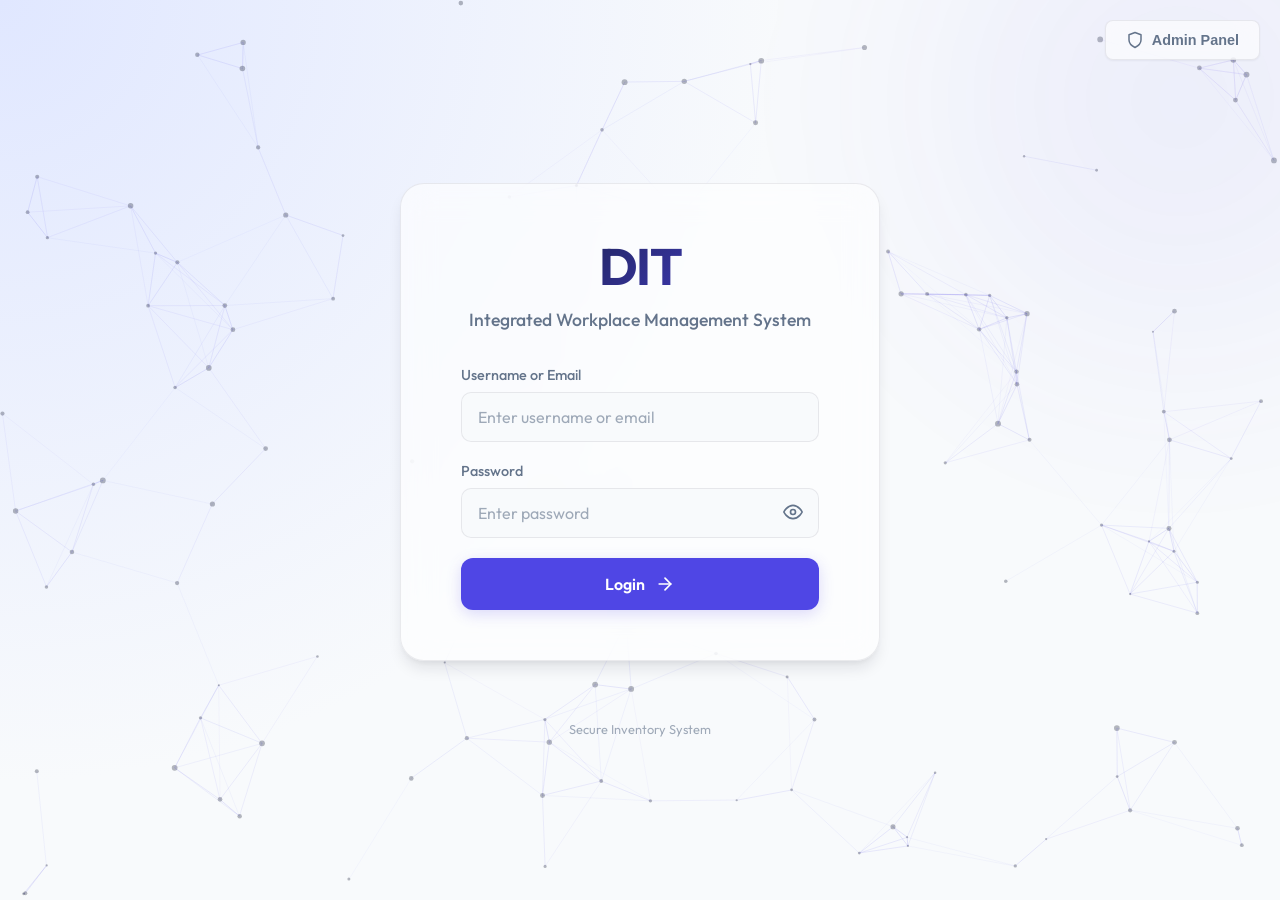
<file: index.html>
<!DOCTYPE html>
<html lang="en">
  <head>
    <meta charset="UTF-8" />
    <meta name="viewport" content="width=device-width, initial-scale=1.0" />
    <title>Inventory System</title>
    <script>document.documentElement.setAttribute('data-theme', localStorage.getItem('dit_theme') || 'light');</script>
    <link rel="preconnect" href="https://fonts.googleapis.com" />
    <link rel="preconnect" href="https://fonts.gstatic.com" crossorigin="" />
    <link
      href="https://fonts.googleapis.com/css2?family=Outfit:wght@300;400;500;600;700;800&display=swap"
      rel="stylesheet"
    />
    <style>
      .theme-btn { display: none !important; }
      :root {
        /* Dark Theme (Default) */
        --bg-main: #09090b;
        --bg-surface: rgba(24, 24, 27, 0.6);
        --bg-card: #18181b;
        --bg-surface-2: rgba(255, 255, 255, 0.03);
        --bg-surface-3: rgba(255, 255, 255, 0.05);
        --border: rgba(255, 255, 255, 0.08);
        --border-hover: rgba(255, 255, 255, 0.15);
        --text-main: #fafafa;
        --text-muted: #a1a1aa;
        --accent: #818cf8; /* Indigo 400 */
        --accent-hover: #a5b4fc;
        --accent-light: rgba(129, 140, 248, 0.1);
        --accent-glow: rgba(129, 140, 248, 0.3);
        --success: #4ade80;
        --success-light: rgba(74, 222, 128, 0.05);
        --success-border: rgba(74, 222, 128, 0.2);
        --warning: #facc15;
        --warning-light: rgba(250, 204, 21, 0.1);
        --danger: #f87171;
        --danger-light: rgba(248, 113, 113, 0.1);
        --danger-border: rgba(248, 113, 113, 0.3);
        --shadow-sm: 0 1px 2px rgba(0, 0, 0, 0.2);
        --shadow-md: 0 4px 6px -1px rgba(0, 0, 0, 0.3), 0 2px 4px -1px rgba(0, 0, 0, 0.2);
        --shadow-lg: 0 10px 15px -3px rgba(0, 0, 0, 0.3), 0 4px 6px -2px rgba(0, 0, 0, 0.2);
        --input-bg: rgba(0, 0, 0, 0.2);
        --input-bg-focus: rgba(0, 0, 0, 0.4);
        --body-bg: radial-gradient(circle at 0% 0%, #1e1b4b 0%, var(--bg-main) 50%);
        --particle-color: rgba(255, 255, 255, 0.4);
        --line-color: 129, 140, 248;
      }

      [data-theme="light"] {
        /* Light Theme (Crystal Glass) */
        --bg-main: #f8fafc;
        --bg-surface: rgba(255, 255, 255, 0.6);
        --bg-card: #ffffff;
        --bg-surface-2: #f8fafc;
        --bg-surface-3: #f1f5f9;
        --border: rgba(15, 23, 42, 0.08);
        --border-hover: rgba(15, 23, 42, 0.15);
        --text-main: #0f172a;
        --text-muted: #64748b;
        --accent: #4f46e5; /* Indigo 600 */
        --accent-hover: #4338ca;
        --accent-light: rgba(79, 70, 229, 0.08);
        --accent-glow: rgba(79, 70, 229, 0.2);
        --success: #16a34a;
        --success-light: rgba(22, 163, 74, 0.05);
        --success-border: rgba(22, 163, 74, 0.2);
        --warning: #d97706;
        --warning-light: rgba(217, 119, 6, 0.1);
        --danger: #dc2626;
        --danger-light: rgba(220, 38, 38, 0.05);
        --danger-border: rgba(220, 38, 38, 0.2);
        --shadow-sm: 0 1px 2px rgba(15, 23, 42, 0.05);
        --shadow-md: 0 4px 6px -1px rgba(15, 23, 42, 0.1), 0 2px 4px -1px rgba(15, 23, 42, 0.06);
        --shadow-lg: 0 10px 15px -3px rgba(15, 23, 42, 0.1), 0 4px 6px -2px rgba(15, 23, 42, 0.05);
        --input-bg: #f8fafc;
        --input-bg-focus: #ffffff;
        --body-bg: radial-gradient(circle at 0% 0%, #e0e7ff 0%, var(--bg-main) 50%);
        --particle-color: rgba(15, 23, 42, 0.3);
        --line-color: 79, 70, 229;
      }

      * {
        margin: 0;
        padding: 0;
        box-sizing: border-box;
      }

      body {
        font-family: "Outfit", system-ui, sans-serif;
        background: var(--body-bg);
        color: var(--text-main);
        min-height: 100vh;
        display: flex;
        flex-direction: column;
        justify-content: center;
        align-items: center;
        position: relative;
        overflow-x: hidden;
        transition: background 0.4s ease, color 0.4s ease;
      }

      #bgCanvas {
        position: fixed;
        top: 0;
        left: 0;
        width: 100%;
        height: 100%;
        z-index: 0;
        pointer-events: none;
      }

      .ambient-light {
        position: fixed;
        width: 800px;
        height: 800px;
        background: radial-gradient(circle, var(--accent-glow) 0%, transparent 70%);
        border-radius: 50%;
        top: -300px;
        right: -300px;
        z-index: 0;
        opacity: 0.4;
        filter: blur(80px);
        pointer-events: none;
      }

      .theme-btn, .admin-btn {
        position: absolute;
        top: 20px;
        z-index: 10;
        padding: 10px 20px;
        background: var(--bg-surface);
        border: 1px solid var(--border);
        border-radius: 8px;
        color: var(--text-muted);
        font-weight: 600;
        font-size: 0.9rem;
        cursor: pointer;
        backdrop-filter: blur(12px);
        transition: all 0.3s ease;
        display: flex;
        align-items: center;
        gap: 8px;
        box-shadow: var(--shadow-sm);
      }
      .theme-btn { left: 20px; }
      .admin-btn { right: 20px; }

      .reports-btn { right: 160px; }

      .theme-btn:hover, .admin-btn:hover, .reports-btn:hover {
        color: var(--accent);
        border-color: var(--accent);
        transform: translateY(-2px);
        box-shadow: 0 10px 15px -3px var(--accent-glow);
      }

      .container {
        position: relative;
        z-index: 2;
        text-align: center;
        padding: 50px 60px;
        background: var(--bg-surface);
        border: 1px solid var(--border);
        border-radius: 24px;
        box-shadow: var(--shadow-lg);
        backdrop-filter: blur(16px);
        max-width: 90%;
        width: 480px;
        animation: slideUp 1s cubic-bezier(0.16, 1, 0.3, 1);
        margin: 40px 0;
      }

      @keyframes slideUp {
        from { opacity: 0; transform: translateY(40px) scale(0.95); }
        to { opacity: 1; transform: translateY(0) scale(1); }
      }

      h1 {
        font-size: 3.2rem;
        font-weight: 700;
        letter-spacing: -1.5px;
        margin-bottom: 10px;
        background: linear-gradient(135deg, var(--text-main), var(--accent));
        background-clip: text;
        -webkit-background-clip: text;
        -webkit-text-fill-color: transparent;
      }

      p {
        font-size: 1.1rem;
        color: var(--text-muted);
        margin-bottom: 35px;
        font-weight: 500;
      }

      .enter-btn {
        display: inline-flex;
        align-items: center;
        justify-content: center;
        gap: 10px;
        padding: 16px 36px;
        background: var(--accent);
        color: #ffffff;
        text-decoration: none;
        border: none;
        border-radius: 12px;
        font-weight: 600;
        font-size: 1rem;
        cursor: pointer;
        transition: all 0.3s ease;
        box-shadow: 0 4px 15px var(--accent-glow);
        font-family: inherit;
        position: relative;
        overflow: hidden;
      }

      .enter-btn:hover {
        transform: translateY(-3px);
        background: var(--accent-hover);
        box-shadow: 0 8px 25px var(--accent-glow);
      }

      .enter-btn svg { transition: transform 0.3s ease; }
      .enter-btn:hover svg { transform: translateX(4px); }

      .modal-overlay {
        position: fixed;
        inset: 0;
        background: rgba(0, 0, 0, 0.6);
        backdrop-filter: blur(8px);
        display: flex;
        justify-content: center;
        align-items: center;
        z-index: 100;
        opacity: 0;
        visibility: hidden;
        transition: all 0.3s ease;
        padding: 20px;
      }
      [data-theme="light"] .modal-overlay { background: rgba(15, 23, 42, 0.3); }

      .modal-overlay.active { opacity: 1; visibility: visible; }

      .modal-content {
        background: var(--bg-card);
        padding: 32px;
        border-radius: 20px;
        width: 90%;
        max-width: 400px;
        border: 1px solid var(--border);
        box-shadow: var(--shadow-lg);
        transform: scale(0.9) translateY(20px);
        transition: transform 0.3s ease;
        max-height: 85vh;
        overflow-y: auto;
      }

      .modal-content.wide {
        max-width: 820px;
        width: 95%;
        padding: 0;
        overflow: hidden;
        display: flex;
        flex-direction: column;
        border-radius: 18px;
      }

      .modal-content.wide .modal-header {
        padding: 12px 20px 0;
        margin-bottom: 0;
        border-bottom: none;
      }

      .admin-scroll-body {
        overflow-y: auto;
        padding: 0 24px 24px;
      }

      .admin-scroll-body::-webkit-scrollbar { width: 8px; }
      .admin-scroll-body::-webkit-scrollbar-track { background: transparent; }
      .admin-scroll-body::-webkit-scrollbar-thumb { background: var(--border-hover); border-radius: 8px; }
      .admin-scroll-body::-webkit-scrollbar-thumb:hover { background: var(--text-muted); }

      .modal-overlay.active .modal-content { transform: scale(1) translateY(0); }

      .modal-header {
        display: flex;
        justify-content: space-between;
        align-items: center;
        margin-bottom: 24px;
        border-bottom: 1px solid var(--border);
        padding-bottom: 15px;
      }

      .modal-title {
        font-size: 1.25rem;
        font-weight: 700;
        color: var(--text-main);
      }

      .close-btn {
        background: var(--bg-surface-3);
        border: 1px solid var(--border);
        cursor: pointer;
        color: var(--text-muted);
        padding: 6px;
        border-radius: 8px;
        transition: all 0.2s;
      }
      .close-btn:hover {
        color: var(--danger);
        background: var(--danger-light);
        border-color: var(--danger-border);
        transform: rotate(90deg);
      }

      .input-group { margin-bottom: 20px; position: relative; }

      .input-group label {
        display: block;
        text-align: left;
        font-size: 0.9rem;
        font-weight: 500;
        margin-bottom: 8px;
        color: var(--text-muted);
      }

      .input-wrapper { position: relative; display: flex; align-items: center; }

      .input-group input {
        width: 100%;
        padding: 14px 16px;
        padding-right: 45px;
        border: 1px solid var(--border);
        border-radius: 10px;
        background: var(--input-bg);
        color: var(--text-main);
        font-family: inherit;
        font-size: 1rem;
        transition: all 0.2s;
      }
      
      .input-group input::placeholder { color: var(--text-muted); opacity: 0.6; }

      .input-group input:focus {
        outline: none;
        border-color: var(--accent);
        background: var(--input-bg-focus);
        box-shadow: 0 0 0 4px var(--accent-glow);
      }

      .toggle-password {
        position: absolute;
        right: 12px;
        cursor: pointer;
        color: var(--text-muted);
        background: none;
        border: none;
        padding: 4px;
        border-radius: 4px;
      }
      .toggle-password:hover { color: var(--text-main); background: var(--bg-surface-3); }

      input[type="password"]::-ms-reveal, input[type="password"]::-ms-clear { display: none; }
      input[type="password"]::-webkit-credentials-auto-fill-button, input[type="password"]::-webkit-strong-password-auto-fill-button {
        display: none !important; visibility: hidden; pointer-events: none; position: absolute; right: 0;
      }

      .modal-btn {
        width: 100%;
        padding: 14px;
        background: var(--accent);
        color: #ffffff;
        border: none;
        border-radius: 10px;
        font-weight: 600;
        font-size: 1rem;
        cursor: pointer;
        margin-top: 8px;
        transition: all 0.2s;
        font-family: inherit;
      }

      .modal-btn:hover {
        background: var(--accent-hover);
        transform: translateY(-1px);
        box-shadow: 0 4px 12px var(--accent-glow);
      }
      .modal-btn.secondary { background: transparent; color: var(--accent); border: 1px solid var(--accent); }
      .modal-btn.secondary:hover { background: var(--accent-light); }

      .modal-btn.danger {
        background: var(--danger-light);
        color: var(--danger);
        border: 1px solid var(--danger-border);
      }
      .modal-btn.danger:hover { background: var(--danger); color: #ffffff; }

      .modal-btn.auto {
        width: auto;
        margin-top: 0;
        display: inline-flex;
        align-items: center;
        gap: 8px;
        padding: 10px 18px;
      }

      .error-msg, .success-msg {
        font-size: 0.85rem;
        margin-top: 10px;
        margin-bottom: 10px;
        display: none;
        text-align: center;
        font-weight: 600;
      }
      .error-msg { color: var(--danger); }
      .success-msg { color: var(--success); }

      /* ===== Admin Panel (User Access) ===== */
      .admin-page-header {
        display: flex;
        justify-content: space-between;
        align-items: flex-start;
        flex-wrap: wrap;
        gap: 14px;
        margin: 12px 0 16px;
        padding-bottom: 14px;
        border-bottom: 1px solid var(--border);
      }

      .admin-eyebrow {
        display: inline-flex;
        align-items: center;
        gap: 5px;
        font-size: 0.65rem;
        font-weight: 700;
        letter-spacing: 1px;
        color: var(--accent);
        text-transform: uppercase;
        margin-bottom: 4px;
      }

      .admin-page-title {
        font-size: 1.4rem;
        font-weight: 700;
        letter-spacing: -0.5px;
        color: var(--text-main);
        margin-bottom: 3px;
      }

      .admin-page-subtitle {
        font-size: 0.8rem;
        color: var(--text-muted);
        font-weight: 500;
        margin-bottom: 0;
        text-align: left;
        max-width: 45ch;
      }

      .stat-box-group { display: flex; gap: 8px; flex-shrink: 0; }

      .stat-box {
        position: relative;
        background: var(--bg-surface-2);
        border: 1px solid var(--border);
        border-radius: 12px;
        padding: 10px 14px 10px 12px;
        text-align: left;
        min-width: 88px;
        display: flex;
        flex-direction: column;
        gap: 4px;
        transition: all 0.2s ease;
      }
      .stat-box:hover { transform: translateY(-2px); border-color: var(--accent); box-shadow: var(--shadow-md); }

      .stat-icon {
        width: 24px; height: 24px;
        border-radius: 8px;
        display: flex; align-items: center; justify-content: center;
        margin-bottom: 2px;
      }
      .stat-icon svg { width: 14px; height: 14px; }

      .stat-box .num { display: block; font-size: 1.2rem; font-weight: 700; line-height: 1; color: var(--text-main); }
      .stat-box .lbl { font-size: 0.65rem; color: var(--text-muted); font-weight: 600; }

      .stat-teal .stat-icon { background: var(--accent-light); color: var(--accent); }
      .stat-teal .num { color: var(--accent); }
      .stat-amber .stat-icon { background: var(--warning-light); color: var(--warning); }
      .stat-amber .num { color: var(--warning); }
      .stat-slate .stat-icon { background: var(--bg-surface-3); color: var(--text-muted); }

      .section-card {
        background: var(--bg-surface-2);
        border: 1px solid var(--border);
        border-radius: 14px;
        overflow: hidden;
        margin-bottom: 14px;
        text-align: left;
        box-shadow: var(--shadow-sm);
        transition: border-color 0.25s ease, box-shadow 0.25s ease;
      }
      .section-card:hover { border-color: var(--border-hover); box-shadow: var(--shadow-md); }

      .section-card-header {
        padding: 12px 16px;
        background: linear-gradient(90deg, var(--accent-light), transparent);
        display: flex; align-items: center; gap: 10px;
        border-bottom: 1px solid var(--border);
      }

      .section-icon-box {
        width: 32px; height: 32px;
        border-radius: 9px;
        background: var(--accent-light);
        color: var(--accent);
        display: flex; align-items: center; justify-content: center;
        flex-shrink: 0;
      }
      .section-icon-box svg { width: 16px; height: 16px; }

      .section-card-header h4 { font-size: 0.9rem; font-weight: 700; color: var(--text-main); margin-bottom: 1px; }
      .section-card-header span { font-size: 0.75rem; color: var(--text-muted); font-weight: 500; }

      .section-card-body { padding: 16px; }

      .field-grid {
        display: grid;
        grid-template-columns: repeat(auto-fit, minmax(170px, 1fr));
        gap: 12px;
      }

      .toggle-row {
        display: flex;
        flex-direction: column;
        gap: 8px;
        padding-top: 14px;
        margin-top: 4px;
        border-top: 1px solid var(--border);
      }

      .module-access-wrapper {
        width: 100%;
      }

      .module-access-label {
        font-size: 0.75rem;
        font-weight: 700;
        letter-spacing: 0.8px;
        color: var(--text-muted);
        text-transform: uppercase;
        margin-bottom: 12px;
        display: block;
      }

      /* Inline Modules with Select Box */
      .module-priv-group {
        display: flex;
        flex-wrap: wrap;
        gap: 12px;
      }

      .module-priv-block {
        display: inline-flex;
        align-items: center;
        gap: 8px;
        border: 1px solid var(--border);
        border-left: 3px solid transparent;
        border-radius: 8px;
        padding: 5px 10px;
        transition: all 0.2s ease;
        background: var(--bg-card);
      }

      .module-priv-block.granted {
        border-color: var(--success-border);
        border-left-color: var(--success);
        background: var(--success-light);
      }

      .module-priv-name {
        display: flex;
        align-items: center;
        gap: 8px;
        font-size: 0.85rem;
        font-weight: 700;
        color: var(--text-main);
        margin-bottom: 0;
      }

      .module-priv-name::before {
        content: "";
        width: 7px; height: 7px;
        border-radius: 50%;
        background: var(--text-muted);
        flex-shrink: 0;
        transition: background 0.2s ease;
      }

      .module-priv-block.granted .module-priv-name::before {
        background: var(--success);
        box-shadow: 0 0 0 3px var(--success-border);
      }

      .module-priv-select {
        padding: 6px 10px;
        border-radius: 6px;
        border: 1px solid var(--border);
        background: var(--bg-surface-3);
        color: var(--text-main);
        font-family: inherit;
        font-size: 0.8rem;
        font-weight: 600;
        cursor: pointer;
        transition: all 0.2s;
        outline: none;
      }
      
      .module-priv-select:focus, .module-priv-select:hover {
        border-color: var(--accent);
        box-shadow: 0 0 0 3px var(--accent-glow);
      }

      .admin-full-access-note {
        font-size: 0.75rem;
        color: var(--success);
        font-weight: 600;
        padding: 9px 12px;
        border: 1px dashed var(--success-border);
        border-radius: 10px;
        background: var(--success-light);
        text-align: center;
        width: 100%;
        display: flex;
        align-items: center;
        justify-content: center;
        gap: 6px;
      }

      .create-user-footer { display: flex; justify-content: flex-end; margin-top: 12px; }

      .accounts-header {
        display: flex;
        justify-content: space-between;
        align-items: center;
        flex-wrap: wrap;
        gap: 10px;
        margin-bottom: 10px;
        margin-top: 4px;
      }

      .accounts-header h3 { font-size: 1.05rem; font-weight: 700; color: var(--text-main); }
      .accounts-header p { font-size: 0.78rem; color: var(--text-muted); margin-bottom: 0; font-weight: 500; }

      .count-pill {
        background: var(--accent-light);
        color: var(--accent);
        padding: 5px 12px;
        border-radius: 20px;
        font-size: 0.72rem;
        font-weight: 700;
        white-space: nowrap;
      }

      .dept-chip { display: inline-flex; align-items: center; gap: 2px; background: var(--accent-light); border-radius: 20px; }
      .dept-chip .count-pill { background: transparent; border: none; cursor: pointer; font-family: inherit; }
      .dept-chip .dept-delete { background: transparent; border: none; color: var(--danger); cursor: pointer; font-size: 1rem; line-height: 1; padding: 4px 10px 4px 2px; font-weight: 700; border-radius: 0 20px 20px 0; }
      .dept-chip .dept-delete:hover { background: var(--danger-light); }

      .account-card {
        position: relative;
        border-top: 1px solid var(--border);
        padding: 14px 16px 14px 18px;
        transition: background 0.2s ease;
      }
      .account-card:first-child { border-top: none; }
      .account-card:hover { background: var(--bg-surface-3); }
      .account-card::before {
        content: "";
        position: absolute;
        left: 0; top: 20px; bottom: 20px;
        width: 4px;
        border-radius: 0 4px 4px 0;
        background: var(--accent);
        opacity: 0.5;
        transition: opacity 0.2s;
      }
      .account-card:hover::before { opacity: 1; }
      .account-card.is-admin::before { background: var(--warning); }
      .account-card.is-you { background: var(--accent-light); }

      .account-header {
        display: flex;
        justify-content: space-between;
        align-items: center;
        flex-wrap: wrap;
        gap: 10px;
        margin-bottom: 12px;
      }

      .account-identity { display: flex; align-items: center; gap: 10px; }

      .avatar-circle {
        width: 36px; height: 36px;
        border-radius: 11px;
        background: linear-gradient(135deg, var(--accent), var(--accent-hover));
        color: white;
        display: flex; align-items: center; justify-content: center;
        font-weight: 700; font-size: 0.95rem;
        flex-shrink: 0;
        box-shadow: 0 4px 12px -3px var(--accent-glow);
      }

      .account-card.is-admin .avatar-circle {
        background: linear-gradient(135deg, var(--warning), #b45309);
        box-shadow: 0 4px 12px -3px rgba(180, 83, 9, 0.3);
      }

      .account-name { font-weight: 700; font-size: 0.9rem; color: var(--text-main); }
      .account-email { font-size: 0.75rem; color: var(--text-muted); }

      .badge-row { display: flex; gap: 6px; flex-wrap: wrap; }

      .badge {
        display: inline-flex; align-items: center; gap: 4px;
        padding: 3px 9px;
        border-radius: 20px;
        font-size: 0.62rem;
        font-weight: 700;
        letter-spacing: 0.3px;
        text-transform: uppercase;
        white-space: nowrap;
      }
      .badge-role-admin { background: var(--warning-light); color: var(--warning); }
      .badge-role-user { background: var(--accent-light); color: var(--accent); }
      .badge-you { background: var(--success-light); color: var(--success); border: 1px solid var(--success-border); }

      .account-footer {
        display: flex;
        justify-content: space-between;
        align-items: center;
        flex-wrap: wrap;
        gap: 8px;
        margin-top: 12px;
        padding-top: 12px;
        border-top: 1px solid var(--border);
      }

      .muted-note { color: var(--text-muted); font-size: 0.78rem; font-weight: 500; }
      .account-footer-actions { display: flex; gap: 10px; }

      .footer {
        position: relative;
        margin-top: 20px;
        margin-bottom: 20px;
        color: var(--text-muted);
        font-size: 0.8rem;
        opacity: 0.6;
        z-index: 2;
      }

      /* Compact overrides scoped to the admin dashboard only (login form untouched) */
      .admin-scroll-body .input-group { margin-bottom: 0; }
      .admin-scroll-body .input-group label { font-size: 0.78rem; margin-bottom: 5px; }
      .admin-scroll-body .input-group input {
        padding: 9px 12px;
        padding-right: 38px;
        font-size: 0.85rem;
        border-radius: 8px;
      }
      .admin-scroll-body .toggle-password svg { width: 16px; height: 16px; }
      .admin-scroll-body .module-priv-name { font-size: 0.75rem; gap: 6px; }
      .admin-scroll-body .module-priv-select { padding: 4px 8px; font-size: 0.7rem; }
      .admin-scroll-body .module-access-label { font-size: 0.68rem; margin-bottom: 8px; }
      .admin-scroll-body .modal-btn {
        padding: 9px;
        font-size: 0.85rem;
        border-radius: 8px;
      }
      .admin-scroll-body .modal-btn.auto { padding: 7px 13px; font-size: 0.8rem; gap: 6px; }
      .admin-scroll-body .modal-btn svg { width: 14px; height: 14px; }
      .admin-scroll-body .error-msg, .admin-scroll-body .success-msg { font-size: 0.75rem; }

      @media (max-width: 600px) {
        h1 { font-size: 2.2rem; }
        .container { padding: 30px; width: 95%; }
        .admin-page-title { font-size: 1.2rem; }
        .stat-box-group { width: 100%; }
        .stat-box { flex: 1; min-width: auto; }
        .section-card-body { padding: 20px; }
        .admin-scroll-body { padding: 0 20px 20px; }
      }
    </style>
    <link rel="stylesheet" href="responsive.css" />
  </head>
  <body>
    <canvas id="bgCanvas"></canvas>
    <div class="ambient-light"></div>

    <button class="theme-btn" onclick="toggleTheme()">
      <svg class="icon-moon" width="18" height="18" viewBox="0 0 24 24" fill="none" stroke="currentColor" stroke-width="2" stroke-linecap="round" stroke-linejoin="round">
        <path d="M21 12.79A9 9 0 1 1 11.21 3 7 7 0 0 0 21 12.79z"></path>
      </svg>
      <svg class="icon-sun" style="display: none;" width="18" height="18" viewBox="0 0 24 24" fill="none" stroke="currentColor" stroke-width="2" stroke-linecap="round" stroke-linejoin="round">
        <circle cx="12" cy="12" r="5"></circle>
        <line x1="12" y1="1" x2="12" y2="3"></line>
        <line x1="12" y1="21" x2="12" y2="23"></line>
        <line x1="4.22" y1="4.22" x2="5.64" y2="5.64"></line>
        <line x1="18.36" y1="18.36" x2="19.78" y2="19.78"></line>
        <line x1="1" y1="12" x2="3" y2="12"></line>
        <line x1="21" y1="12" x2="23" y2="12"></line>
        <line x1="4.22" y1="19.78" x2="5.64" y2="18.36"></line>
        <line x1="18.36" y1="5.64" x2="19.78" y2="4.22"></line>
      </svg>
      <span class="theme-text">Light Mode</span>
    </button>

    <button class="admin-btn" onclick="openModal('adminAuthModal')">
      <svg width="18" height="18" viewBox="0 0 24 24" fill="none" stroke="currentColor" stroke-width="2" stroke-linecap="round" stroke-linejoin="round">
        <path d="M12 22s8-4 8-10V5l-8-3-8 3v7c0 6 8 10 8 10z"></path>
      </svg>
      Admin Panel
    </button>

    <div class="container">
      <h1>DIT</h1>
      <p>Integrated Workplace Management System</p>

      <form id="loginForm" onsubmit="handleLogin(event)">
        <div class="input-group">
          <label for="loginUser">Username or Email</label>
          <input type="text" id="loginUser" placeholder="Enter username or email" required="" />
        </div>
        <div class="input-group">
          <label for="loginPass">Password</label>
          <div class="input-wrapper">
            <input type="password" id="loginPass" placeholder="Enter password" required="" />
            <button type="button" class="toggle-password" onclick="togglePasswordVisibility('loginPass', this)">
              <svg class="eye-open" width="20" height="20" viewBox="0 0 24 24" fill="none" stroke="currentColor" stroke-width="2" stroke-linecap="round" stroke-linejoin="round">
                <path d="M1 12s4-8 11-8 11 8 11 8-4 8-11 8-11-8-11-8z"></path>
                <circle cx="12" cy="12" r="3"></circle>
              </svg>
              <svg class="eye-closed" style="display: none" width="20" height="20" viewBox="0 0 24 24" fill="none" stroke="currentColor" stroke-width="2" stroke-linecap="round" stroke-linejoin="round">
                <path d="M17.94 17.94A10.07 10.07 0 0 1 12 20c-7 0-11-8-11-8a18.45 18.45 0 0 1 5.06-5.94M9.9 4.24A9.12 9.12 0 0 1 12 4c7 0 11 8 11 8a18.5 18.5 0 0 1-2.16 3.19m-6.72-1.07a3 3 0 1 1-4.24-4.24"></path>
                <line x1="1" y1="1" x2="23" y2="23"></line>
              </svg>
            </button>
          </div>
        </div>
        <div id="loginError" class="error-msg">Invalid username/email or password.</div>
        <button type="submit" class="enter-btn" style="width: 100%">
          Login
          <svg width="20" height="20" viewBox="0 0 24 24" fill="none" stroke="currentColor" stroke-width="2" stroke-linecap="round" stroke-linejoin="round">
            <line x1="5" y1="12" x2="19" y2="12"></line>
            <polyline points="12 5 19 12 12 19"></polyline>
          </svg>
        </button>
      </form>
    </div>

    <div id="adminAuthModal" class="modal-overlay">
      <div class="modal-content">
        <div class="modal-header">
          <h3 class="modal-title">Admin Verification</h3>
          <button class="close-btn" onclick="closeModal('adminAuthModal')">
            <svg width="20" height="20" viewBox="0 0 24 24" fill="none" stroke="currentColor" stroke-width="2" stroke-linecap="round" stroke-linejoin="round">
              <line x1="18" y1="6" x2="6" y2="18"></line>
              <line x1="6" y1="6" x2="18" y2="18"></line>
            </svg>
          </button>
        </div>
        <form id="adminAuthForm" onsubmit="verifyAdmin(event)">
          <div class="input-group">
            <label for="adminEmailInput">Admin Email</label>
            <input type="email" id="adminEmailInput" required="" />
          </div>
          <div class="input-group">
            <label for="adminPasswordInput">Admin Password</label>
            <div class="input-wrapper">
              <input type="password" id="adminPasswordInput" required="" />
              <button type="button" class="toggle-password" onclick="togglePasswordVisibility('adminPasswordInput', this)">
                <svg class="eye-open" width="20" height="20" viewBox="0 0 24 24" fill="none" stroke="currentColor" stroke-width="2" stroke-linecap="round" stroke-linejoin="round">
                  <path d="M1 12s4-8 11-8 11 8 11 8-4 8-11 8-11-8-11-8z"></path>
                  <circle cx="12" cy="12" r="3"></circle>
                </svg>
                <svg class="eye-closed" style="display: none" width="20" height="20" viewBox="0 0 24 24" fill="none" stroke="currentColor" stroke-width="2" stroke-linecap="round" stroke-linejoin="round">
                  <path d="M17.94 17.94A10.07 10.07 0 0 1 12 20c-7 0-11-8-11-8a18.45 18.45 0 0 1 5.06-5.94M9.9 4.24A9.12 9.12 0 0 1 12 4c7 0 11 8 11 8a18.5 18.5 0 0 1-2.16 3.19m-6.72-1.07a3 3 0 1 1-4.24-4.24"></path>
                  <line x1="1" y1="1" x2="23" y2="23"></line>
                </svg>
              </button>
            </div>
          </div>
          <div id="adminAuthError" class="error-msg">Incorrect email or password.</div>
          <button type="submit" class="modal-btn">Verify</button>
        </form>
      </div>
    </div>

    <div id="adminDashboardModal" class="modal-overlay">
      <div class="modal-content wide">
        <div class="modal-header" style="border-bottom: none; margin-bottom: 0; padding-bottom: 0">
          <div style="flex: 1"></div>
          <button class="close-btn" onclick="closeModal('adminDashboardModal')">
            <svg width="20" height="20" viewBox="0 0 24 24" fill="none" stroke="currentColor" stroke-width="2" stroke-linecap="round" stroke-linejoin="round">
              <line x1="18" y1="6" x2="6" y2="18"></line>
              <line x1="6" y1="6" x2="18" y2="18"></line>
            </svg>
          </button>
        </div>

        <div class="admin-scroll-body">
          <div class="admin-page-header">
            <div>
              <div class="admin-eyebrow">
                <svg width="13" height="13" viewBox="0 0 24 24" fill="none" stroke="currentColor" stroke-width="2.5" stroke-linecap="round" stroke-linejoin="round">
                  <path d="M12 2l8 4v6c0 5-3.5 8.5-8 10-4.5-1.5-8-5-8-10V6l8-4z"></path>
                </svg>
                System Administration
              </div>
              <div class="admin-page-title">User access</div>
              <p class="admin-page-subtitle">Create accounts, reset credentials, and control access to each inventory module.</p>
            </div>
            <div class="stat-box-group">
              <div class="stat-box stat-teal">
                <div class="stat-icon">
                  <svg width="18" height="18" viewBox="0 0 24 24" fill="none" stroke="currentColor" stroke-width="2" stroke-linecap="round" stroke-linejoin="round">
                    <path d="M17 21v-2a4 4 0 0 0-4-4H5a4 4 0 0 0-4 4v2"></path>
                    <circle cx="9" cy="7" r="4"></circle>
                    <path d="M23 21v-2a4 4 0 0 0-3-3.87"></path>
                    <path d="M16 3.13a4 4 0 0 1 0 7.75"></path>
                  </svg>
                </div>
                <span id="totalUsersCount" class="num">0</span>
                <span class="lbl">Total users</span>
              </div>
              <div class="stat-box stat-amber">
                <div class="stat-icon">
                  <svg width="18" height="18" viewBox="0 0 24 24" fill="none" stroke="currentColor" stroke-width="2" stroke-linecap="round" stroke-linejoin="round">
                    <path d="M12 2l8 4v6c0 5-3.5 8.5-8 10-4.5-1.5-8-5-8-10V6l8-4z"></path>
                  </svg>
                </div>
                <span id="adminCount" class="num">0</span>
                <span class="lbl">Admins</span>
              </div>
              <div class="stat-box stat-slate">
                <div class="stat-icon">
                  <svg width="18" height="18" viewBox="0 0 24 24" fill="none" stroke="currentColor" stroke-width="2" stroke-linecap="round" stroke-linejoin="round">
                    <rect x="3" y="3" width="7" height="7" rx="1.5"></rect>
                    <rect x="14" y="3" width="7" height="7" rx="1.5"></rect>
                    <rect x="3" y="14" width="7" height="7" rx="1.5"></rect>
                    <rect x="14" y="14" width="7" height="7" rx="1.5"></rect>
                  </svg>
                </div>
                <span id="moduleCount" class="num">5</span>
                <span class="lbl">Modules</span>
              </div>
            </div>
          </div>

          <div class="section-card">
            <div class="section-card-header">
              <div class="section-icon-box">
                <svg width="22" height="22" viewBox="0 0 24 24" fill="none" stroke="currentColor" stroke-width="2" stroke-linecap="round" stroke-linejoin="round">
                  <path d="M16 21v-2a4 4 0 0 0-4-4H6a4 4 0 0 0-4 4v2"></path>
                  <circle cx="9" cy="7" r="4"></circle>
                  <line x1="19" y1="8" x2="19" y2="14"></line>
                  <line x1="22" y1="11" x2="16" y2="11"></line>
                </svg>
              </div>
              <div>
                <h4>Add a new user</h4>
                <span>Set login details and initial access privileges.</span>
              </div>
            </div>
            <div class="section-card-body">
              <form id="createUserForm" onsubmit="handleCreateUser(event)">
                <div class="field-grid" style="margin-bottom: 24px">
                  <div class="input-group" style="margin-bottom: 0">
                    <label for="newFullName">Full name</label>
                    <input type="text" id="newFullName" placeholder="e.g. Ama Mensah" required style="padding-right: 16px" />
                  </div>
                  <div class="input-group" style="margin-bottom: 0">
                    <label for="newUsername">Username</label>
                    <input type="text" id="newUsername" placeholder="e.g. ama.mensah" required style="padding-right: 16px" />
                  </div>
                  <div class="input-group" style="margin-bottom: 0">
                    <label for="newEmail">Email address</label>
                    <input type="email" id="newEmail" placeholder="name@dit.local" required style="padding-right: 16px" />
                  </div>
                  <div class="input-group" style="margin-bottom: 0">
                    <label for="newTempPassword">Temporary password</label>
                    <div class="input-wrapper">
                      <input type="password" id="newTempPassword" placeholder="Minimum 8 characters" minlength="8" required />
                      <button type="button" class="toggle-password" onclick="togglePasswordVisibility('newTempPassword', this)">
                        <svg class="eye-open" width="20" height="20" viewBox="0 0 24 24" fill="none" stroke="currentColor" stroke-width="2" stroke-linecap="round" stroke-linejoin="round">
                          <path d="M1 12s4-8 11-8 11 8 11 8-4 8-11 8-11-8-11-8z"></path>
                          <circle cx="12" cy="12" r="3"></circle>
                        </svg>
                        <svg class="eye-closed" style="display: none" width="20" height="20" viewBox="0 0 24 24" fill="none" stroke="currentColor" stroke-width="2" stroke-linecap="round" stroke-linejoin="round">
                          <path d="M17.94 17.94A10.07 10.07 0 0 1 12 20c-7 0-11-8-11-8a18.45 18.45 0 0 1 5.06-5.94M9.9 4.24A9.12 9.12 0 0 1 12 4c7 0 11 8 11 8a18.5 18.5 0 0 1-2.16 3.19m-6.72-1.07a3 3 0 1 1-4.24-4.24"></path>
                          <line x1="1" y1="1" x2="23" y2="23"></line>
                        </svg>
                      </button>
                    </div>
                  </div>
                  <div class="input-group" style="margin-bottom: 0">
                    <label for="newRole">Account role</label>
                    <select id="newRole" class="account-role-select" style="width: 100%; padding: 12px 14px; font-size: 0.95rem; border: 1px solid var(--border); border-radius: 6px; background: var(--bg-surface-3); color: var(--text-main); font-family: inherit; font-weight: 600" onchange="updateCreateRoleAccess()">
                      <option value="User">User</option>
                      <option value="Admin">Admin</option>
                    </select>
                  </div>
                </div>

                <div class="toggle-row">
                  <div class="module-access-wrapper" id="newUserModulesWrapper">
                    <span class="module-access-label">Module access &amp; privileges</span>
                    <div class="module-priv-group" id="newUserModules"></div>
                  </div>
                  <div class="admin-full-access-note" id="newUserAdminNote" style="display: none">
                    <svg width="16" height="16" viewBox="0 0 24 24" fill="none" stroke="currentColor" stroke-width="2" stroke-linecap="round" stroke-linejoin="round">
                      <path d="M12 22s8-4 8-10V5l-8-3-8 3v7c0 6 8 10 8 10z"></path>
                    </svg>
                    Admins have full access to all modules by default.
                  </div>
                </div>

                <div class="module-access-wrapper" style="margin-top: 18px">
                  <span class="module-access-label">Department access &amp; privileges</span>
                  <div class="module-priv-group" id="newUserDepartments"></div>
                </div>

                <div id="createMsg" class="success-msg">User created successfully!</div>
                <div id="createError" class="error-msg">A user with that email already exists.</div>

                <div class="create-user-footer">
                  <button type="submit" class="modal-btn auto">
                    <svg width="16" height="16" viewBox="0 0 24 24" fill="none" stroke="currentColor" stroke-width="2.5" stroke-linecap="round" stroke-linejoin="round">
                      <line x1="12" y1="5" x2="12" y2="19"></line>
                      <line x1="5" y1="12" x2="19" y2="12"></line>
                    </svg>
                    Create user
                  </button>
                </div>
              </form>
            </div>
          </div>

          <div class="section-card">
            <div class="section-card-header">
              <div class="section-icon-box">
                <svg width="22" height="22" viewBox="0 0 24 24" fill="none" stroke="currentColor" stroke-width="2" stroke-linecap="round" stroke-linejoin="round">
                  <path d="M3 21h18"></path><path d="M5 21V5l7-3 7 3v16"></path><path d="M9 9h1"></path><path d="M14 9h1"></path><path d="M9 13h1"></path><path d="M14 13h1"></path>
                </svg>
              </div>
              <div>
                <h4>Departments</h4>
                <span>Create, rename or delete departments here. Inventory tabs and stores update automatically.</span>
              </div>
            </div>
            <div class="section-card-body">
              <form id="createDepartmentForm" onsubmit="handleCreateDepartment(event)" style="display:flex;align-items:end;gap:12px;flex-wrap:wrap">
                <div class="input-group" style="margin-bottom:0;flex:1;min-width:220px">
                  <label for="newDepartmentName">Department name</label>
                  <input type="text" id="newDepartmentName" placeholder="e.g. LOGISTICS" maxlength="100" required style="padding-right:16px" />
                </div>
                <button type="submit" class="modal-btn auto">
                  <svg width="16" height="16" viewBox="0 0 24 24" fill="none" stroke="currentColor" stroke-width="2.5" stroke-linecap="round" stroke-linejoin="round"><line x1="12" y1="5" x2="12" y2="19"></line><line x1="5" y1="12" x2="19" y2="12"></line></svg>
                  <span id="departmentSubmitLabel">Create department</span>
                </button>
              </form>
              <div id="departmentMsg" class="success-msg">Department created successfully!</div>
              <div id="departmentError" class="error-msg"></div>
              <div id="departmentList" style="display:flex;flex-wrap:wrap;gap:8px;margin-top:14px"></div>
            </div>
          </div>

          <div class="accounts-header">
            <div>
              <h3>User accounts</h3>
              <p>Changes are applied when you select Save changes.</p>
            </div>
            <span id="accountsCountPill" class="count-pill">0 accounts</span>
          </div>

          <div class="section-card" style="margin-bottom: 0">
            <div id="userAccountsList"></div>
          </div>
        </div>
      </div>
    </div>

    <div class="footer">Secure Inventory System</div>

    <script src="sql-storage.js"></script>
    <script src="supabase-config.js"></script>
    <script src="cloud-sync.js"></script>
    <script>
      const memoryStore = (() => {
        const values = Object.create(null);
        return {
          getItem(key) { try { const stored = localStorage.getItem(key); if (stored !== null) return stored; } catch (e) {} return Object.prototype.hasOwnProperty.call(values, key) ? values[key] : null; },
          setItem(key, value) { values[key] = String(value); try { localStorage.setItem(key, String(value)); } catch (e) {} if (window.sqlStorageSet) window.sqlStorageSet(key, value); }
        };
      })();
      try { localStorage.removeItem("dit_stores_users"); } catch (error) {}

      // --- Theme Toggle ---
      function toggleTheme() {
        const html = document.documentElement;
        const currentTheme = html.getAttribute('data-theme') || 'light';
        const newTheme = currentTheme === 'dark' ? 'light' : 'dark';
        html.setAttribute('data-theme', newTheme);
        memoryStore.setItem('dit_theme', newTheme);
        
        const text = document.querySelector('.theme-text');
        const moonIcon = document.querySelector('.icon-moon');
        const sunIcon = document.querySelector('.icon-sun');
        if (newTheme === 'light') {
          text.textContent = 'Dark Mode';
          moonIcon.style.display = 'none';
          sunIcon.style.display = 'block';
        } else {
          text.textContent = 'Light Mode';
          moonIcon.style.display = 'block';
          sunIcon.style.display = 'none';
        }
      }

      (function initTheme() {
        const savedTheme = memoryStore.getItem('dit_theme') || 'light';
        document.documentElement.setAttribute('data-theme', savedTheme);
        const text = document.querySelector('.theme-text');
        const moonIcon = document.querySelector('.icon-moon');
        const sunIcon = document.querySelector('.icon-sun');
        if (savedTheme === 'light') {
          text.textContent = 'Dark Mode';
          moonIcon.style.display = 'none';
          sunIcon.style.display = 'block';
        }
      })();

      // --- Background Animation ---
      const canvas = document.getElementById("bgCanvas");
      const ctx = canvas.getContext("2d");
      let particles = [];

      function resizeCanvas() {
        canvas.width = window.innerWidth;
        canvas.height = window.innerHeight;
      }
      window.addEventListener("resize", resizeCanvas);
      resizeCanvas();

      class Particle {
        constructor() {
          this.x = Math.random() * canvas.width;
          this.y = Math.random() * canvas.height;
          this.size = Math.random() * 2 + 1;
          this.speedX = Math.random() * 0.5 - 0.25;
          this.speedY = Math.random() * 0.5 - 0.25;
        }
        update() {
          this.x += this.speedX;
          this.y += this.speedY;
          if (this.x > canvas.width || this.x < 0) this.speedX *= -1;
          if (this.y > canvas.height || this.y < 0) this.speedY *= -1;
        }
        draw() {
          const isLight = document.documentElement.getAttribute('data-theme') === 'light';
          ctx.fillStyle = isLight ? "rgba(15, 23, 42, 0.3)" : "rgba(255, 255, 255, 0.4)";
          ctx.beginPath();
          ctx.arc(this.x, this.y, this.size, 0, Math.PI * 2);
          ctx.fill();
        }
      }

      function initParticles() {
        particles = [];
        const numParticles = Math.floor((canvas.width * canvas.height) / 9000);
        for (let i = 0; i < numParticles; i++) particles.push(new Particle());
      }
      initParticles();
      window.addEventListener("resize", initParticles);

      function animateParticles() {
        ctx.clearRect(0, 0, canvas.width, canvas.height);
        const isLight = document.documentElement.getAttribute('data-theme') === 'light';
        const lineColorRGB = isLight ? "79, 70, 229" : "129, 140, 248";
        
        for (let i = 0; i < particles.length; i++) {
          particles[i].update();
          particles[i].draw();
          for (let j = i; j < particles.length; j++) {
            const dx = particles[i].x - particles[j].x;
            const dy = particles[i].y - particles[j].y;
            const dist = Math.sqrt(dx * dx + dy * dy);
            if (dist < 120) {
              ctx.beginPath();
              ctx.strokeStyle = `rgba(${lineColorRGB}, ${0.15 - dist / 1000})`;
              ctx.lineWidth = 1;
              ctx.moveTo(particles[i].x, particles[i].y);
              ctx.lineTo(particles[j].x, particles[j].y);
              ctx.stroke();
            }
          }
        }
        requestAnimationFrame(animateParticles);
      }
      animateParticles();

      // --- Helper: Toggle Password Visibility ---
      window.togglePasswordVisibility = function (inputId, btn) {
        const input = document.getElementById(inputId);
        const eyeOpen = btn.querySelector(".eye-open");
        const eyeClosed = btn.querySelector(".eye-closed");

        if (input.type === "password") {
          input.type = "text";
          eyeOpen.style.display = "none";
          eyeClosed.style.display = "block";
        } else {
          input.type = "password";
          eyeOpen.style.display = "block";
          eyeClosed.style.display = "none";
        }
      };

      // --- Module Definitions ---
      const MODULES = [
        { key: "clothing", label: "Clothing" },
        { key: "inventories", label: "Inventories" },
        { key: "payStores", label: "Pay-stores" },
        { key: "jobscard", label: "Jobs Card" },
        { key: "personnel", label: "Personnel" },
      ];

      function normalizeModulePrivileges(value) {
        if (value && typeof value === "object") {
          return {
            view: !!value.view,
            add: !!value.add,
            edit: !!value.edit,
            delete: !!value.delete,
          };
        }
        if (value === true) {
          return { view: true, add: true, edit: true, delete: true };
        }
        return { view: false, add: false, edit: false, delete: false };
      }

      // Determine the select box value based on the boolean privileges
      function getPermissionLevel(priv) {
        if (priv.view && priv.add && priv.edit && priv.delete) return "full";
        if (priv.view && priv.add && priv.edit) return "edit";
        if (priv.view && priv.add) return "add";
        if (priv.view && priv.delete) return "delete"; // View & Delete mapped
        if (priv.view) return "view";
        return "none";
      }

      // Builds inline HTML for module privileges using a Select box per module
      function buildModulePrivilegesHtml(modules) {
        modules = modules || {};
        return MODULES.map((m) => {
          const priv = normalizeModulePrivileges(modules[m.key]);
          const level = getPermissionLevel(priv);
          const granted = level !== "none";
          
          return `
            <div class="module-priv-block ${granted ? "granted" : ""}" data-module-key="${m.key}">
              <span class="module-priv-name">${m.label}</span>
              <select class="module-priv-select" onchange="onPrivChange(this)">
                <option value="none" ${level === 'none' ? 'selected' : ''}>No Access</option>
                <option value="view" ${level === 'view' ? 'selected' : ''}>View Only</option>
                <option value="add" ${level === 'add' ? 'selected' : ''}>View & Add</option>
                <option value="edit" ${level === 'edit' ? 'selected' : ''}>View & Edit</option>
                <option value="delete" ${level === 'delete' ? 'selected' : ''}>View & Delete</option>
                <option value="full" ${level === 'full' ? 'selected' : ''}>Full Access</option>
              </select>
            </div>`;
        }).join("");
      }

      // Updates the block's styling when the dropdown changes
      window.onPrivChange = function (select) {
        const block = select.closest(".module-priv-block");
        if (block) {
          const granted = select.value !== "none";
          block.classList.toggle("granted", granted);
        }
      };

      // Reads the select boxes and converts them back to boolean privileges
      function collectModulePrivileges(containerId) {
        const modules = {};
        const container = document.getElementById(containerId);
        if (!container) return {};

        container.querySelectorAll(".module-priv-block").forEach((block) => {
          const key = block.dataset.moduleKey;
          const select = block.querySelector("select");
          const val = select ? select.value : "none";
          
          let priv = { view: false, add: false, edit: false, delete: false };
          // Base view permission for any level other than 'none'
          if (["view", "add", "edit", "delete", "full"].includes(val)) priv.view = true;
          if (["add", "edit", "full"].includes(val)) priv.add = true;
          if (["edit", "full"].includes(val)) priv.edit = true;
          if (["delete", "full"].includes(val)) priv.delete = true;
          
          modules[key] = priv;
        });
        return modules;
      }

      function getFullPrivileges() {
        const fullModules = {};
        MODULES.forEach((m) => {
          fullModules[m.key] = { view: true, add: true, edit: true, delete: true };
        });
        return fullModules;
      }

      function buildDepartmentPrivilegesHtml(departments, privileges) {
        privileges = privileges || {};
        return departments.map((department) => {
          const level = getPermissionLevel(normalizeModulePrivileges(privileges[department]));
          const granted = level !== "none";
          return `
            <div class="module-priv-block ${granted ? "granted" : ""}" data-department-key="${department.replace(/"/g, '&quot;')}">
              <span class="module-priv-name">${department}</span>
              <select class="module-priv-select" onchange="onPrivChange(this)">
                <option value="none" ${level === 'none' ? 'selected' : ''}>No Access</option>
                <option value="view" ${level === 'view' ? 'selected' : ''}>View Only</option>
                <option value="add" ${level === 'add' ? 'selected' : ''}>View &amp; Add</option>
                <option value="edit" ${level === 'edit' ? 'selected' : ''}>View &amp; Edit</option>
                <option value="delete" ${level === 'delete' ? 'selected' : ''}>View &amp; Delete</option>
                <option value="full" ${level === 'full' ? 'selected' : ''}>Full Access</option>
              </select>
            </div>`;
        }).join("");
      }

      function collectDepartmentPrivileges(containerId) {
        const privileges = {};
        const container = document.getElementById(containerId);
        if (!container) return privileges;
        container.querySelectorAll("[data-department-key]").forEach((block) => {
          const val = block.querySelector("select")?.value || "none";
          privileges[block.dataset.departmentKey] = {
            view: ["view", "add", "edit", "delete", "full"].includes(val),
            add: ["add", "edit", "full"].includes(val),
            edit: ["edit", "full"].includes(val),
            delete: ["delete", "full"].includes(val),
          };
        });
        return privileges;
      }

      function getFullDepartmentPrivileges(departments) {
        return departments.reduce((result, department) => {
          result[department] = { view: true, add: true, edit: true, delete: true };
          return result;
        }, {});
      }

      document.getElementById("newUserModules").innerHTML = buildModulePrivilegesHtml({});

      // --- Data Management ---
      const DEPARTMENTS_KEY = "dit_departments_v1";

      async function getUsers() {
        const result = await window.ditCloudSync.manageUsers("list");
        if (!result || !Array.isArray(result.users)) throw new Error("The shared account service returned invalid data.");
        return result.users;
      }

      async function saveUsers(users) {
        try {
          const existing = await getUsers();
          const incomingIds = new Set(users.filter((user) => user.id).map((user) => user.id));
          for (const user of users) {
            if (!user.id) {
              await window.ditCloudSync.manageUsers("create", user);
              continue;
            }
            const oldUser = existing.find((item) => item.id === user.id);
            if (!oldUser) continue;
            const fields = ["email", "username", "fullName", "role", "modules", "department", "departmentPrivileges", "password"];
            const changed = fields.some((field) => JSON.stringify(oldUser[field] || null) !== JSON.stringify(user[field] || null));
            if (changed) await window.ditCloudSync.manageUsers("update", user);
          }
          for (const oldUser of existing) {
            if (!incomingIds.has(oldUser.id)) await window.ditCloudSync.manageUsers("delete", null, oldUser.id);
          }
          return await getUsers();
        } catch (err) {
          console.error("Failed to save users:", err);
          alert("Could not save account changes: " + err.message);
          throw err;
        }
      }

      function normalizeDepartments(value) {
        if (!Array.isArray(value)) return [];
        return [...new Set(value.map((name) => String(name || '').trim().toUpperCase()).filter(Boolean))];
      }

      async function getDepartments() {
        const stored = memoryStore.getItem(DEPARTMENTS_KEY);
        if (stored) {
          try {
            const departments = normalizeDepartments(JSON.parse(stored));
            if (departments.length) return departments;
          } catch (err) {}
        }

        let departments = [];
        const inventoryState = memoryStore.getItem('dit_stores_data_v33') || memoryStore.getItem('dit_stores_data_v32');
        if (inventoryState) {
          try { departments = normalizeDepartments(JSON.parse(inventoryState).departments); } catch (err) {}
        }
        if (!departments.length) departments = ['DIT'];
        memoryStore.setItem(DEPARTMENTS_KEY, JSON.stringify(departments));
        return departments;
      }

      async function saveDepartments(departments) {
        const normalized = normalizeDepartments(departments);
        memoryStore.setItem(DEPARTMENTS_KEY, JSON.stringify(normalized.length ? normalized : ['DIT']));
        return normalized.length ? normalized : ['DIT'];
      }

      function populateDepartmentSelect(select, departments, selected) {
        if (!select) return;
        select.innerHTML = departments.map((department) => `<option value="${department.replace(/"/g, '&quot;')}">${department}</option>`).join('');
        if (selected && departments.includes(selected)) select.value = selected;
      }

      // --- Modal Controls ---
      function openModal(id) {
        document.getElementById(id).classList.add("active");
        if (id === "adminDashboardModal") loadAdminDashboard();
      }

      function closeModal(id) {
        document.getElementById(id).classList.remove("active");
        const modal = document.getElementById(id);
        modal.querySelectorAll("form").forEach((f) => f.reset());
        modal.querySelectorAll(".error-msg, .success-msg").forEach((el) => (el.style.display = "none"));
        
        // Reset select boxes in the create user form
        modal.querySelectorAll(".module-priv-select").forEach((select) => {
          select.value = "none";
          const block = select.closest(".module-priv-block");
          if (block) block.classList.remove("granted");
        });

        modal.querySelectorAll(".toggle-password").forEach((btn) => {
          const inputWrapper = btn.closest(".input-wrapper");
          const input = inputWrapper ? inputWrapper.querySelector("input") : null;
          // Reset input back to password type if it was toggled to text
          if (input) input.type = "password";

          const eyeOpen = btn.querySelector(".eye-open");
          const eyeClosed = btn.querySelector(".eye-closed");
          if (eyeOpen) eyeOpen.style.display = "block";
          if (eyeClosed) eyeClosed.style.display = "none";
        });

        if (id === "adminDashboardModal" && new URLSearchParams(window.location.search).get("admin") === "1") {
          const returnUrl = sessionStorage.getItem("adminReturnUrl");
          sessionStorage.removeItem("adminReturnUrl");
          if (returnUrl) window.location.href = returnUrl;
        }
      }

      document.querySelectorAll(".modal-overlay").forEach((modal) => {
        modal.addEventListener("click", (e) => {
          if (e.target === modal) closeModal(modal.id);
        });
      });

      function isAdminRole(role) {
        return role === "Admin" || role === "Administrator";
      }

      // --- Admin Login ---
      async function verifyAdmin(e) {
        e.preventDefault();
        const emailInput = document.getElementById("adminEmailInput").value.trim().toLowerCase();
        const passInput = document.getElementById("adminPasswordInput").value;
        const errorDiv = document.getElementById("adminAuthError");
        try {
          const adminUser = await window.ditCloudSync.signIn(emailInput, passInput);
          if (!isAdminRole(adminUser.role)) throw new Error("Administrator access is required.");
          sessionStorage.removeItem("isAdminSession");
          sessionStorage.setItem("isAdminSession", "true");
          sessionStorage.setItem("loggedInUser", JSON.stringify(adminUser));
          sessionStorage.setItem("username", adminUser.username || adminUser.fullName || adminUser.email);
          await window.ditCloudSync.hydrate();
          closeModal("adminAuthModal");
          await loadAdminDashboard();
          openModal("adminDashboardModal");
          document.getElementById("adminAuthForm").reset();
          errorDiv.style.display = "none";
        } catch (err) {
          console.error("Admin verification failed:", err);
          errorDiv.textContent = err.message || "Could not sign in.";
          errorDiv.style.display = "block";
        }
      }

      // --- Render the "User access" dashboard ---
      async function loadAdminDashboard() {
        const users = await getUsers();
        const departments = await getDepartments();
        document.getElementById('newUserDepartments').innerHTML = buildDepartmentPrivilegesHtml(departments, { [departments[0]]: { view: true, add: true, edit: true, delete: true } });
        document.getElementById('departmentList').innerHTML = departments.map((department) => { const safe = department.replace(/\\/g, '\\\\').replace(/'/g, "\\'").replace(/"/g, '&quot;'); return `<span class="dept-chip"><button type="button" class="count-pill" onclick="editDepartment('${safe}')" title="Edit department">${department}</button><button type="button" class="dept-delete" onclick="deleteDepartment('${safe}')" title="Delete department" aria-label="Delete ${department}">&times;</button></span>`; }).join('');
        const admins = users.filter((u) => isAdminRole(u.role));
        document.getElementById("totalUsersCount").innerText = users.length;
        document.getElementById("adminCount").innerText = admins.length;
        document.getElementById("moduleCount").innerText = MODULES.length;
        document.getElementById("accountsCountPill").innerText =
          users.length === 1 ? "1 account" : `${users.length} accounts`;

        const currentSession = JSON.parse(sessionStorage.getItem("loggedInUser") || "null");

        const list = document.getElementById("userAccountsList");
        list.innerHTML = "";

        users.forEach((user, index) => {
          const isYou = currentSession && currentSession.email === user.email;
          const initials = (user.fullName || user.email).trim().charAt(0).toUpperCase();
          const roleBadgeClass = isAdminRole(user.role) ? "badge-role-admin" : "badge-role-user";

          const isAdmin = isAdminRole(user.role);
          const modulePrivilegesHtml = buildModulePrivilegesHtml(user.modules);

          const accessSection = isAdmin 
            ? `<div class="admin-full-access-note">
                 <svg width="16" height="16" viewBox="0 0 24 24" fill="none" stroke="currentColor" stroke-width="2" stroke-linecap="round" stroke-linejoin="round">
                   <path d="M12 22s8-4 8-10V5l-8-3-8 3v7c0 6 8 10 8 10z"></path>
                 </svg>
                 Admins have full access to all modules by default.
               </div>`
            : `<div class="module-priv-group" id="acc-modules-${index}">${modulePrivilegesHtml}</div>`;

          const card = document.createElement("div");
          card.className = `account-card ${isAdmin ? "is-admin" : "is-user"}${isYou ? " is-you" : ""}`;
          
          card.innerHTML = `
            <div class="account-header">
              <div class="account-identity">
                <div class="avatar-circle">${initials}</div>
                <div>
                  <div class="account-name">${user.fullName || "(No name)"}</div>
                  <div class="account-email">${user.username ? `@${user.username} - ` : ""}${user.email}</div>
                </div>
              </div>
              <div class="badge-row">
                <span class="badge ${roleBadgeClass}">${user.role}</span>
                ${isYou ? '<span class="badge badge-you">You</span>' : ""}
              </div>
            </div>

            <div class="field-grid" style="margin-bottom: 0">
              <div class="input-group" style="margin-bottom: 0">
                <label>Full name</label>
                <input type="text" id="acc-name-${index}" value="${user.fullName || ""}" style="padding-right: 16px" />
              </div>
              <div class="input-group" style="margin-bottom: 0">
                <label>Username</label>
                <input type="text" id="acc-username-${index}" value="${user.username || ""}" style="padding-right: 16px" />
              </div>
              <div class="input-group" style="margin-bottom: 0">
                <label>Email address</label>
                <input type="email" id="acc-email-${index}" value="${user.email}" style="padding-right: 16px" />
              </div>
              <div class="input-group" style="margin-bottom: 0">
                <label>Reset password</label>
                <div class="input-wrapper">
                  <input type="password" id="acc-pass-${index}" placeholder="Leave unchanged" />
                  <button type="button" class="toggle-password" onclick="togglePasswordVisibility('acc-pass-${index}', this)">
                    <svg class="eye-open" width="20" height="20" viewBox="0 0 24 24" fill="none" stroke="currentColor" stroke-width="2" stroke-linecap="round" stroke-linejoin="round">
                      <path d="M1 12s4-8 11-8 11 8 11 8-4 8-11 8-11-8-11-8z"></path>
                      <circle cx="12" cy="12" r="3"></circle>
                    </svg>
                    <svg class="eye-closed" style="display: none" width="20" height="20" viewBox="0 0 24 24" fill="none" stroke="currentColor" stroke-width="2" stroke-linecap="round" stroke-linejoin="round">
                      <path d="M17.94 17.94A10.07 10.07 0 0 1 12 20c-7 0-11-8-11-8a18.45 18.45 0 0 1 5.06-5.94M9.9 4.24A9.12 9.12 0 0 1 12 4c7 0 11 8 11 8a18.5 18.5 0 0 1-2.16 3.19m-6.72-1.07a3 3 0 1 1-4.24-4.24"></path>
                      <line x1="1" y1="1" x2="23" y2="23"></line>
                    </svg>
                  </button>
                </div>
              </div>
            </div>

            <div class="toggle-row">
              <div class="module-access-wrapper" id="acc-modules-${index}Wrapper">
                <span class="module-access-label">Module access &amp; privileges</span>
                ${accessSection}
              </div>
            </div>
            ${isAdmin ? `<div class="admin-full-access-note">
              <svg width="16" height="16" viewBox="0 0 24 24" fill="none" stroke="currentColor" stroke-width="2" stroke-linecap="round" stroke-linejoin="round"><path d="M12 22s8-4 8-10V5l-8-3-8 3v7c0 6 8 10 8 10z"></path></svg>
              Admins have full access to all departments by default.
            </div>` : `<div class="toggle-row">
              <div class="module-access-wrapper" id="acc-departments-${index}Wrapper">
                <span class="module-access-label">Department access &amp; privileges</span>
                <div class="module-priv-group" id="acc-departments-${index}">${buildDepartmentPrivilegesHtml(departments, user.departmentPrivileges || {})}</div>
              </div>
            </div>`}

            <div id="acc-msg-${index}" class="success-msg">Changes saved!</div>

            <div class="account-footer">
              <button type="button" class="modal-btn auto" onclick="toggleAccountRole(${index})">
                <svg width="16" height="16" viewBox="0 0 24 24" fill="none" stroke="currentColor" stroke-width="2" stroke-linecap="round" stroke-linejoin="round">
                  <path d="M16 21v-2a4 4 0 0 0-4-4H6a4 4 0 0 0-4 4v2"></path>
                  <circle cx="9" cy="7" r="4"></circle>
                  <path d="M19 8v6"></path>
                  <path d="M22 11h-6"></path>
                </svg>
                ${isAdmin ? "Switch to User" : "Make Admin"}
              </button>
              ${isYou ? '<span class="muted-note">Your active account</span>' : `<button type="button" class="modal-btn danger auto" onclick="deleteAccount(${index})">
                <svg width="16" height="16" viewBox="0 0 24 24" fill="none" stroke="currentColor" stroke-width="2" stroke-linecap="round" stroke-linejoin="round">
                  <polyline points="3 6 5 6 21 6"></polyline>
                  <path d="M19 6v14a2 2 0 0 1-2 2H7a2 2 0 0 1-2-2V6m3 0V4a2 2 0 0 1 2-2h4a2 2 0 0 1 2 2v2"></path>
                </svg>
                Delete
              </button>`}
              <button type="button" class="modal-btn auto" onclick="saveAccount(${index})">
                <svg width="16" height="16" viewBox="0 0 24 24" fill="none" stroke="currentColor" stroke-width="2" stroke-linecap="round" stroke-linejoin="round">
                  <path d="M19 21H5a2 2 0 0 1-2-2V5a2 2 0 0 1 2-2h11l5 5v11a2 2 0 0 1-2 2z"></path>
                  <polyline points="17 21 17 13 7 13 7 21"></polyline>
                  <polyline points="7 3 7 8 15 8"></polyline>
                </svg>
                Save changes
              </button>
            </div>
          `;
          list.appendChild(card);
        });
      }

      // --- Create User ---
      function updateCreateRoleAccess() {
        const isAdmin = document.getElementById("newRole").value === "Admin";
        document.getElementById("newUserModulesWrapper").style.display = isAdmin ? "none" : "block";
        document.getElementById("newUserAdminNote").style.display = isAdmin ? "flex" : "none";
      }

      window.editDepartment = function (department) {
        const input = document.getElementById('newDepartmentName');
        const label = document.getElementById('departmentSubmitLabel');
        input.value = department;
        input.dataset.editing = department;
        label.textContent = 'Save name';
        input.focus();
        input.select();
      };

      window.deleteDepartment = async function (department) {
        const error = document.getElementById('departmentError');
        error.style.display = 'none';
        const departments = await getDepartments();
        if (departments.length <= 1) {
          error.textContent = 'Cannot delete the only department.';
          error.style.display = 'block';
          return;
        }

        let itemCount = 0;
        const inventoryRaw = memoryStore.getItem('dit_stores_data_v33');
        let inventoryState = null;
        if (inventoryRaw) {
          try {
            inventoryState = JSON.parse(inventoryRaw);
            itemCount = (inventoryState.data?.items || []).filter((item) => item.department === department).length;
          } catch (err) { inventoryState = null; }
        }
        const warning = itemCount
          ? `Delete department "${department}"? This will also permanently remove its ${itemCount} item(s), categories and offices.`
          : `Delete department "${department}"?`;
        if (!confirm(warning)) return;

        const remaining = departments.filter((d) => d !== department);
        await saveDepartments(remaining);

        const users = await getUsers();
        users.forEach((user) => {
          if (user.department === department) delete user.department;
          if (user.departmentPrivileges) delete user.departmentPrivileges[department];
        });
        await saveUsers(users);

        if (inventoryState) {
          inventoryState.departments = (inventoryState.departments || []).filter((d) => d !== department);
          if (inventoryState.activeDept === department) inventoryState.activeDept = remaining[0];
          if (inventoryState.defaultDept === department) inventoryState.defaultDept = remaining[0];
          if (inventoryState.data) {
            if (inventoryState.data.items) inventoryState.data.items = inventoryState.data.items.filter((i) => i.department !== department);
            if (inventoryState.data.categories) inventoryState.data.categories = inventoryState.data.categories.filter((c) => c.dept !== department);
            if (inventoryState.data.offices) inventoryState.data.offices = inventoryState.data.offices.filter((o) => o.dept !== department);
          }
          memoryStore.setItem('dit_stores_data_v33', JSON.stringify(inventoryState));
        }

        const input = document.getElementById('newDepartmentName');
        if (input.dataset.editing === department) {
          input.value = '';
          delete input.dataset.editing;
          document.getElementById('departmentSubmitLabel').textContent = 'Create department';
        }
        await loadAdminDashboard();
      };

      async function handleCreateDepartment(e) {
        e.preventDefault();
        const input = document.getElementById('newDepartmentName');
        const msg = document.getElementById('departmentMsg');
        const error = document.getElementById('departmentError');
        const name = input.value.trim().toUpperCase();
        const oldName = input.dataset.editing || '';
        error.style.display = 'none';
        if (!name) return;
        const departments = await getDepartments();
        if (departments.includes(name) && name !== oldName) {
          error.textContent = `Department "${name}" already exists.`;
          error.style.display = 'block';
          return;
        }
        if (oldName) {
          const index = departments.indexOf(oldName);
          if (index !== -1) departments[index] = name;
          const users = await getUsers();
          users.forEach((user) => {
            if (user.department === oldName) user.department = name;
            if (user.departmentPrivileges && user.departmentPrivileges[oldName]) {
              user.departmentPrivileges[name] = user.departmentPrivileges[oldName];
              delete user.departmentPrivileges[oldName];
            }
          });
          await saveUsers(users);
          const inventoryRaw = memoryStore.getItem('dit_stores_data_v33');
          if (inventoryRaw) {
            try {
              const inventoryState = JSON.parse(inventoryRaw);
              inventoryState.departments = (inventoryState.departments || []).map((department) => department === oldName ? name : department);
              if (inventoryState.activeDept === oldName) inventoryState.activeDept = name;
              if (inventoryState.defaultDept === oldName) inventoryState.defaultDept = name;
              (inventoryState.data?.items || []).forEach((item) => { if (item.department === oldName) item.department = name; });
              (inventoryState.data?.categories || []).forEach((category) => { if (category.dept === oldName) category.dept = name; });
              (inventoryState.data?.offices || []).forEach((office) => { if (office.dept === oldName) office.dept = name; });
              memoryStore.setItem('dit_stores_data_v33', JSON.stringify(inventoryState));
            } catch (err) {}
          }
        } else {
          departments.push(name);
        }
        await saveDepartments(departments);
        input.value = '';
        delete input.dataset.editing;
        document.getElementById('departmentSubmitLabel').textContent = 'Create department';
        msg.style.display = 'block';
        await loadAdminDashboard();
        setTimeout(() => { msg.style.display = 'none'; }, 1800);
      }

      async function handleCreateUser(e) {
        e.preventDefault();
        const fullName = document.getElementById("newFullName").value.trim();
        const username = document.getElementById("newUsername").value.trim();
        const email = document.getElementById("newEmail").value.trim();
        const tempPassword = document.getElementById("newTempPassword").value;
        const role = document.getElementById("newRole").value;
        const msg = document.getElementById("createMsg");
        const errorDiv = document.getElementById("createError");
        errorDiv.style.display = "none";

        const users = await getUsers();
        if (users.find((u) => u.email.toLowerCase() === email.toLowerCase())) {
          errorDiv.textContent = "A user with that email address already exists.";
          errorDiv.style.display = "block";
          return;
        }
        if (users.find((u) => (u.username || "").toLowerCase() === username.toLowerCase())) {
          errorDiv.textContent = "A user with that username already exists.";
          errorDiv.style.display = "block";
          return;
        }

        const modules = role === "Admin" ? getFullPrivileges() : collectModulePrivileges("newUserModules");
        const departmentPrivileges = role === "Admin" ? getFullDepartmentPrivileges(await getDepartments()) : collectDepartmentPrivileges("newUserDepartments");

        const newUser = {
          fullName,
          username,
          email,
          password: tempPassword,
          role,
          departmentPrivileges,
          modules,
        };

        users.push(newUser);
        await saveUsers(users);

        msg.style.display = "block";
        document.getElementById("createUserForm").reset();
        updateCreateRoleAccess();
        
        // Reset module selects visually
        document.getElementById("newUserModules").innerHTML = buildModulePrivilegesHtml({});
        const resetDepartments = await getDepartments();
        document.getElementById("newUserDepartments").innerHTML = buildDepartmentPrivilegesHtml(resetDepartments, { [resetDepartments[0]]: { view: true, add: true, edit: true, delete: true } });

        await loadAdminDashboard();
        setTimeout(() => {
          msg.style.display = "none";
        }, 1800);
      }

      // --- Save Account ---
      async function saveAccount(index) {
        const users = await getUsers();
        const user = users[index];
        if (!user) return;

        const newName = document.getElementById(`acc-name-${index}`).value.trim();
        const newUsername = document.getElementById(`acc-username-${index}`).value.trim();
        const newEmail = document.getElementById(`acc-email-${index}`).value.trim();
        const newPassword = document.getElementById(`acc-pass-${index}`).value;

        if (users.find((u, i) => i !== index && u.email.toLowerCase() === newEmail.toLowerCase())) {
          alert("Another user already has that email address.");
          return;
        }
        if (newUsername && users.find((u, i) => i !== index && (u.username || "").toLowerCase() === newUsername.toLowerCase())) {
          alert("Another user already has that username.");
          return;
        }

        user.fullName = newName;
        user.username = newUsername;
        user.email = newEmail;
        if (newPassword.trim() !== "") user.password = newPassword;
        // Only update modules if they are not an administrator
        if (!isAdminRole(user.role)) {
          user.modules = collectModulePrivileges(`acc-modules-${index}`);
          user.departmentPrivileges = collectDepartmentPrivileges(`acc-departments-${index}`);
        }

        await saveUsers(users);

        const currentSession = JSON.parse(sessionStorage.getItem("loggedInUser") || "null");
        if (currentSession && currentSession.email.toLowerCase() === newEmail.toLowerCase()) {
          sessionStorage.setItem("loggedInUser", JSON.stringify(user));
        }

        const msg = document.getElementById(`acc-msg-${index}`);
        if (msg) msg.style.display = "block";
        await loadAdminDashboard();
      }

      // --- Toggle Account Role ---
      async function toggleAccountRole(index) {
        const users = await getUsers();
        const user = users[index];
        if (!user) return;

        const isAdmin = isAdminRole(user.role);
        if (isAdmin && users.filter((account) => isAdminRole(account.role)).length <= 1) {
          alert("Cannot switch the only admin to a user.");
          return;
        }

        const nextRole = isAdmin ? "User" : "Admin";
        const action = isAdmin ? "switch this account to a user" : "make this account an admin";
        if (!confirm(`Are you sure you want to ${action}?`)) return;

        user.role = nextRole;
        if (!isAdmin) {
          user.modules = getFullPrivileges();
          const departments = await getDepartments();
          user.departmentPrivileges = getFullDepartmentPrivileges(departments);
        } else {
          user.departmentPrivileges = getFullDepartmentPrivileges(await getDepartments());
        }
        await saveUsers(users);

        const currentSession = JSON.parse(sessionStorage.getItem("loggedInUser") || "null");
        if (currentSession && currentSession.email.toLowerCase() === user.email.toLowerCase()) {
          sessionStorage.setItem("loggedInUser", JSON.stringify(user));
          sessionStorage.setItem("username", user.username || user.fullName || user.email);
          if (isAdmin) {
            sessionStorage.removeItem("isAdminSession");
            closeModal("adminDashboardModal");
          } else {
            sessionStorage.setItem("isAdminSession", "true");
          }
        }

        await loadAdminDashboard();
      }

      // --- Delete Account ---
      async function deleteAccount(index) {
        const users = await getUsers();
        const user = users[index];
        if (!user) return;

        if (users.length <= 1) {
          alert("Cannot delete the only user account.");
          return;
        }
        if (isAdminRole(user.role) && users.filter((u) => isAdminRole(u.role)).length <= 1) {
          alert("Cannot delete the only admin account.");
          return;
        }

        if (confirm(`Are you sure you want to delete "${user.fullName || user.email}"?`)) {
          const filtered = users.filter((u, i) => i !== index);
          await saveUsers(filtered);
          await loadAdminDashboard();
        }
      }

      // --- Landing Page Login ---
      async function handleLogin(e) {
        e.preventDefault();
        const identifier = document.getElementById("loginUser").value.trim();
        const password = document.getElementById("loginPass").value;
        const errorDiv = document.getElementById("loginError");
        errorDiv.style.display = "none";
        try {
          const user = await window.ditCloudSync.signIn(identifier, password);
          sessionStorage.removeItem("isAdminSession");
          sessionStorage.setItem("loggedInUser", JSON.stringify(user));
          sessionStorage.setItem("username", user.username || user.fullName || user.email);
          if (isAdminRole(user.role)) sessionStorage.setItem("isAdminSession", "true");
          await window.ditCloudSync.hydrate();
          window.location.href = "dashboard.html";
        } catch (err) {
          console.error("Login failed:", err);
          errorDiv.textContent = err.message || "Invalid username/email or password.";
          errorDiv.style.display = "block";
        }
      }

      (async function openAdminPanelFromNavigation() {
        if (new URLSearchParams(window.location.search).get("admin") !== "1") return;
        let loggedInUser = null;
        try {
          loggedInUser = JSON.parse(sessionStorage.getItem("loggedInUser") || "null");
        } catch (error) {}
        if (!loggedInUser || !isAdminRole(loggedInUser.role) || sessionStorage.getItem("isAdminSession") !== "true") return;
        const authUser = await window.ditCloudSync.requireSession();
        if (!authUser || !isAdminRole(authUser.role)) return;
        await window.ditCloudSync.hydrate();
        document.querySelector(".container").style.display = "none";
        await loadAdminDashboard();
        openModal("adminDashboardModal");
      })();
    </script>
  </body>
</html>
</file>
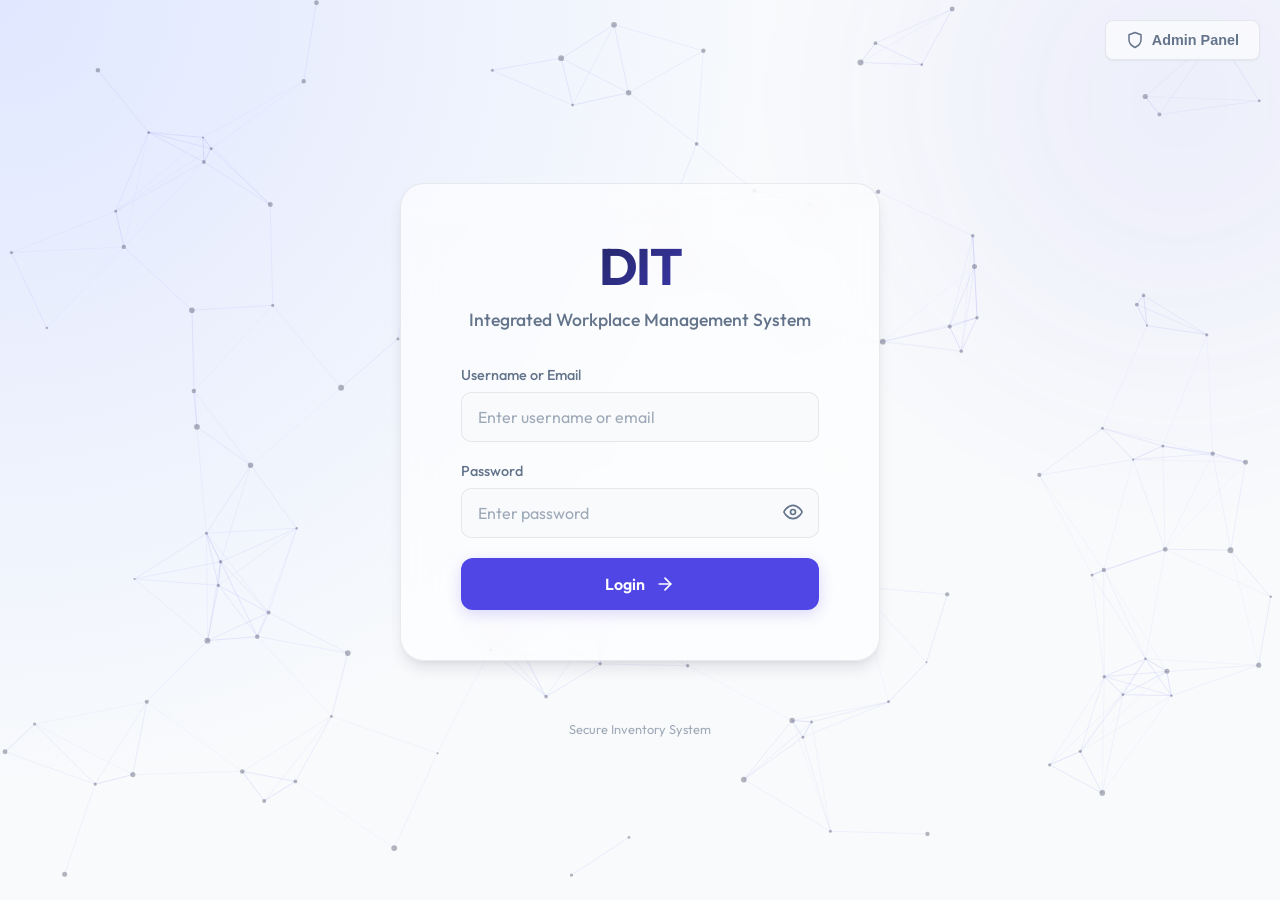
<file: dashboard.html>
<!DOCTYPE html>
<html lang="en">
  <head>
    <meta charset="UTF-8" />
    <meta name="viewport" content="width=device-width, initial-scale=1.0" />
    <title>DIT Inventory System</title>
    <link
      href="https://fonts.googleapis.com/css2?family=Space+Grotesk:wght@400;500;600;700&amp;family=DM+Sans:wght@300;400;500;600&amp;display=swap"
      rel="stylesheet"
    />
    <link rel="stylesheet" href="https://cdnjs.cloudflare.com/ajax/libs/font-awesome/6.5.0/css/all.min.css" />

    <style>
      :root {
        /* Light Theme (Default) */
        --bg: #f4f6fa;
        --bg-secondary: #ffffff;
        --card: #ffffff;
        --card-hover: #ffffff;
        --fg: #1a1f36;
        --muted: #6b7394;
        --accent: #00b87a;
        --accent-dim: rgba(0, 184, 122, 0.08);
        --accent-glow: rgba(0, 184, 122, 0.18);
        --danger: #e8365d;
        --border: rgba(0, 0, 0, 0.07);
        --border-hover: rgba(0, 184, 122, 0.35);
        --header-height: 72px;
        --radius: 16px;
        --shadow-sm: 0 1px 3px rgba(0,0,0,0.04);
        --shadow-md: 0 4px 16px rgba(0,0,0,0.06);
        --shadow-lg: 0 12px 40px rgba(0,0,0,0.08);
        
        /* Element backgrounds for easy dark mode mapping */
        --header-bg: rgba(255, 255, 255, 0.82);
        --glass-bg: rgba(0, 0, 0, 0.03);
        --glass-border: rgba(0, 0, 0, 0.07);
        --modal-bg: rgba(0, 0, 0, 0.25);
        --modal-box-bg: #ffffff;
        --toast-bg: #ffffff;
        --mouse-glow-color: rgba(0, 184, 122, 0.05);
        --btn-cancel-bg: rgba(0, 0, 0, 0.05);
        --btn-cancel-hover-bg: rgba(0, 0, 0, 0.08);
        --grid-pattern-color: rgba(0, 0, 0, 0.02);
      }

      * {
        margin: 0;
        padding: 0;
        box-sizing: border-box;
      }

      body {
        font-family: "DM Sans", sans-serif;
        background: var(--bg);
        color: var(--fg);
        min-height: 100vh;
        overflow-x: hidden;
        transition: background 0.4s ease, color 0.4s ease;
      }

      /* ================= ANIMATED BACKGROUND ================= */
      .bg-layer {
        position: fixed;
        inset: 0;
        z-index: 0;
        overflow: hidden;
        pointer-events: none;
      }

      .bg-layer .orb {
        position: absolute;
        border-radius: 50%;
        filter: blur(120px);
        opacity: 0.18;
        animation: orbFloat 20s ease-in-out infinite;
      }

      .bg-layer .orb:nth-child(1) {
        width: 500px;
        height: 500px;
        background: radial-gradient(circle, #00e09e 0%, transparent 70%);
        top: -10%;
        left: -5%;
        animation-delay: 0s;
      }

      .bg-layer .orb:nth-child(2) {
        width: 400px;
        height: 400px;
        background: radial-gradient(circle, #3b82f6 0%, transparent 70%);
        bottom: -15%;
        right: -5%;
        animation-delay: -7s;
      }

      .bg-layer .orb:nth-child(3) {
        width: 300px;
        height: 300px;
        background: radial-gradient(circle, #f59e0b 0%, transparent 70%);
        top: 50%;
        left: 50%;
        transform: translate(-50%, -50%);
        animation-delay: -14s;
        opacity: 0.1;
      }

      @keyframes orbFloat {
        0%, 100% { transform: translate(0, 0) scale(1); }
        25% { transform: translate(60px, -40px) scale(1.1); }
        50% { transform: translate(-30px, 50px) scale(0.95); }
        75% { transform: translate(40px, 30px) scale(1.05); }
      }

      .grid-pattern {
        position: fixed;
        inset: 0;
        z-index: 0;
        pointer-events: none;
        background-image:
          linear-gradient(var(--grid-pattern-color) 1px, transparent 1px),
          linear-gradient(90deg, var(--grid-pattern-color) 1px, transparent 1px);
        background-size: 60px 60px;
      }

      /* ================= HEADER ================= */
      .header {
        position: fixed;
        top: 0;
        left: 0;
        width: 100%;
        height: var(--header-height);
        background: var(--header-bg);
        backdrop-filter: blur(20px);
        -webkit-backdrop-filter: blur(20px);
        border-bottom: 1px solid var(--border);
        display: flex;
        justify-content: space-between;
        align-items: center;
        padding: 0 32px;
        z-index: 1000;
        transition: background 0.4s ease, border-color 0.4s ease;
      }

      .brand {
        display: flex;
        align-items: center;
        gap: 12px;
      }

      .brand-logo {
        width: 40px;
        height: 40px;
        background: linear-gradient(135deg, var(--accent), #009966);
        border-radius: 10px;
        display: flex;
        align-items: center;
        justify-content: center;
        font-family: "Space Grotesk", sans-serif;
        font-weight: 700;
        font-size: 1.1rem;
        color: #fff;
        box-shadow: 0 2px 12px var(--accent-glow);
      }

      .brand-text {
        font-family: "Space Grotesk", sans-serif;
        font-size: 1.2rem;
        font-weight: 700;
        color: var(--fg);
        letter-spacing: -0.02em;
      }

      .brand-text span {
        color: var(--accent);
      }

      .header-right {
        display: flex;
        align-items: center;
        gap: 12px;
      }

      .live-clock {
        font-family: "Space Grotesk", sans-serif;
        font-size: 0.85rem;
        color: var(--muted);
        background: var(--glass-bg);
        padding: 6px 14px;
        border-radius: 8px;
        border: 1px solid var(--glass-border);
      }

      .logout-btn {
        border: 1px solid rgba(232, 54, 93, 0.25);
        background: rgba(232, 54, 93, 0.06);
        color: var(--danger);
        padding: 9px 20px;
        border-radius: 10px;
        cursor: pointer;
        font-size: 0.88rem;
        font-weight: 500;
        font-family: "DM Sans", sans-serif;
        transition: all 0.3s ease;
        display: flex;
        align-items: center;
        gap: 8px;
      }

      .reports-btn {
        border: 1px solid var(--border);
        background: var(--glass-bg);
        color: var(--fg);
        padding: 9px 16px;
        border-radius: 10px;
        cursor: pointer;
        font-size: 0.88rem;
        font-weight: 500;
        font-family: "DM Sans", sans-serif;
        transition: all 0.3s ease;
        display: flex;
        align-items: center;
        gap: 8px;
      }

      .reports-btn:hover {
        border-color: var(--accent);
        color: var(--accent);
        background: var(--accent-dim);
      }

      .logout-btn:hover {
        background: var(--danger);
        color: #fff;
        border-color: var(--danger);
        box-shadow: 0 4px 16px rgba(232, 54, 93, 0.25);
      }

      .logout-btn i {
        font-size: 0.8rem;
      }

      /* ================= MAIN ================= */
      .container {
        position: relative;
        z-index: 1;
        max-width: 1200px;
        margin: auto;
        padding: calc(var(--header-height) + 40px) 24px 60px;
      }

      /* ================= WELCOME SECTION ================= */
      .welcome-section {
        margin-bottom: 40px;
        animation: fadeSlideUp 0.8s ease both;
      }

      .welcome-section h1 {
        font-family: "Space Grotesk", sans-serif;
        font-size: 2.8rem;
        font-weight: 700;
        letter-spacing: -0.03em;
        line-height: 1.15;
        margin-bottom: 10px;
      }

      .welcome-section h1 .accent-line {
        color: var(--accent);
      }

      .welcome-section p {
        color: var(--muted);
        font-size: 1.05rem;
        max-width: 500px;
      }

      /* ================= DASHBOARD GRID ================= */
      .dashboard {
        display: grid;
        grid-template-columns: repeat(auto-fit, minmax(250px, 1fr));
        gap: 24px;
      }

      /* ================= CARDS ================= */
      .card {
        position: relative;
        background: var(--card);
        border: 1px solid var(--border);
        border-radius: var(--radius);
        padding: 36px 24px 28px;
        text-decoration: none;
        color: var(--fg);
        transition: all 0.4s cubic-bezier(0.23, 1, 0.32, 1);
        overflow: hidden;
        cursor: pointer;
        display: flex;
        flex-direction: column;
        align-items: center;
        text-align: center;
        box-shadow: var(--shadow-sm);
      }

      .card::before {
        content: "";
        position: absolute;
        inset: 0;
        background: radial-gradient(circle at 50% 0%, var(--accent-dim), transparent 60%);
        opacity: 0;
        transition: opacity 0.4s ease;
      }

      .card:hover::before {
        opacity: 1;
      }

      .card:hover {
        transform: translateY(-8px);
        border-color: var(--border-hover);
        box-shadow:
          var(--shadow-lg),
          0 0 40px var(--accent-dim);
      }

      .card-icon {
        position: relative;
        z-index: 1;
        width: 72px;
        height: 72px;
        border-radius: 18px;
        background: var(--glass-bg);
        border: 1px solid var(--glass-border);
        display: flex;
        align-items: center;
        justify-content: center;
        font-size: 1.7rem;
        color: var(--accent);
        margin-bottom: 20px;
        transition: all 0.4s cubic-bezier(0.23, 1, 0.32, 1);
      }

      .card:hover .card-icon {
        background: var(--accent);
        color: #fff;
        border-color: var(--accent);
        transform: scale(1.1) rotate(-3deg);
        box-shadow: 0 4px 20px var(--accent-glow);
      }

      .card h3 {
        position: relative;
        z-index: 1;
        font-family: "Space Grotesk", sans-serif;
        font-size: 1.2rem;
        font-weight: 700;
        margin-bottom: 8px;
        letter-spacing: -0.01em;
      }

      .card p {
        position: relative;
        z-index: 1;
        font-size: 0.9rem;
        color: var(--muted);
        line-height: 1.5;
      }

      .card .card-arrow {
        position: relative;
        z-index: 1;
        margin-top: auto;
        padding-top: 18px;
        font-size: 0.82rem;
        color: var(--accent);
        opacity: 0;
        transform: translateY(8px);
        transition: all 0.3s ease;
        display: flex;
        align-items: center;
        gap: 6px;
        font-weight: 500;
      }

      .card:hover .card-arrow {
        opacity: 1;
        transform: translateY(0);
      }

      .card:nth-child(1) { animation: fadeSlideUp 0.7s ease 0.2s both; }
      .card:nth-child(2) { animation: fadeSlideUp 0.7s ease 0.3s both; }
      .card:nth-child(3) { animation: fadeSlideUp 0.7s ease 0.4s both; }

      @keyframes fadeSlideUp {
        from { opacity: 0; transform: translateY(30px); }
        to { opacity: 1; transform: translateY(0); }
      }

      /* ================= FOOTER ================= */
      .footer {
        text-align: center;
        margin-top: 60px;
        padding: 24px 0;
        border-top: 1px solid var(--border);
        color: var(--muted);
        font-size: 0.82rem;
      }

      .footer span {
        color: var(--accent);
        font-weight: 500;
      }

      /* ================= LOGOUT MODAL ================= */
      .modal-overlay {
        position: fixed;
        inset: 0;
        background: var(--modal-bg);
        backdrop-filter: blur(8px);
        z-index: 2000;
        display: flex;
        align-items: center;
        justify-content: center;
        opacity: 0;
        visibility: hidden;
        transition: all 0.3s ease;
      }

      .modal-overlay.active {
        opacity: 1;
        visibility: visible;
      }

      .modal-box {
        background: var(--modal-box-bg);
        border: 1px solid var(--border);
        border-radius: var(--radius);
        padding: 36px;
        max-width: 400px;
        width: 90%;
        text-align: center;
        transform: scale(0.9);
        transition: transform 0.3s ease;
        box-shadow: var(--shadow-lg);
      }

      .modal-overlay.active .modal-box {
        transform: scale(1);
      }

      .modal-box .modal-icon {
        width: 56px;
        height: 56px;
        border-radius: 50%;
        background: rgba(232, 54, 93, 0.08);
        border: 1px solid rgba(232, 54, 93, 0.15);
        display: flex;
        align-items: center;
        justify-content: center;
        margin: 0 auto 18px;
        color: var(--danger);
        font-size: 1.3rem;
      }

      .modal-box h3 {
        font-family: "Space Grotesk", sans-serif;
        font-size: 1.25rem;
        margin-bottom: 8px;
        color: var(--fg);
      }

      .modal-box p {
        color: var(--muted);
        font-size: 0.92rem;
        margin-bottom: 24px;
      }

      .modal-actions {
        display: flex;
        gap: 12px;
        justify-content: center;
      }

      .modal-actions button {
        padding: 10px 24px;
        border-radius: 10px;
        font-size: 0.9rem;
        font-weight: 500;
        cursor: pointer;
        transition: all 0.3s ease;
        font-family: "DM Sans", sans-serif;
        border: none;
      }

      .btn-cancel {
        background: var(--btn-cancel-bg);
        color: var(--fg);
        border: 1px solid var(--border) !important;
      }

      .btn-cancel:hover {
        background: var(--btn-cancel-hover-bg);
      }

      .btn-confirm-logout {
        background: var(--danger);
        color: #fff;
      }

      .btn-confirm-logout:hover {
        box-shadow: 0 4px 16px rgba(232, 54, 93, 0.3);
      }

      .btn-open-reports {
        display: inline-flex;
        align-items: center;
        gap: 8px;
        padding: 10px 20px;
        border: 1px solid var(--accent);
        border-radius: 10px;
        background: var(--accent);
        color: #fff;
        font-size: 0.9rem;
        font-weight: 600;
        text-decoration: none;
        transition: all 0.3s ease;
      }

      .btn-open-reports:hover {
        background: transparent;
        color: var(--accent);
        box-shadow: 0 4px 16px var(--accent-glow);
        transform: translateY(-1px);
      }

      /* ================= TOAST ================= */
      .toast-container {
        position: fixed;
        top: calc(var(--header-height) + 16px);
        right: 24px;
        z-index: 3000;
        display: flex;
        flex-direction: column;
        gap: 10px;
      }

      .toast {
        background: var(--toast-bg);
        border: 1px solid var(--border);
        border-radius: 12px;
        padding: 14px 20px;
        display: flex;
        align-items: center;
        gap: 10px;
        font-size: 0.9rem;
        color: var(--fg);
        box-shadow: var(--shadow-lg);
        animation: toastIn 0.4s ease both;
        min-width: 260px;
      }

      .toast.exit {
        animation: toastOut 0.3s ease both;
      }

      .toast i {
        font-size: 1rem;
      }

      .toast.success i { color: var(--accent); }
      .toast.error i { color: var(--danger); }

      @keyframes toastIn {
        from { opacity: 0; transform: translateX(40px); }
        to { opacity: 1; transform: translateX(0); }
      }

      @keyframes toastOut {
        from { opacity: 1; transform: translateX(0); }
        to { opacity: 0; transform: translateX(40px); }
      }

      /* ================= MOUSE GLOW ================= */
      .mouse-glow {
        position: fixed;
        width: 300px;
        height: 300px;
        border-radius: 50%;
        background: radial-gradient(circle, var(--mouse-glow-color), transparent 70%);
        pointer-events: none;
        z-index: 0;
        transform: translate(-50%, -50%);
        transition:
          left 0.15s ease,
          top 0.15s ease;
      }

      /* ================= RESPONSIVE ================= */
      @media (max-width: 768px) {
        .header { padding: 0 16px; }
        .welcome-section h1 { font-size: 1.8rem; }
        .live-clock { display: none; }
        .dashboard {
          grid-template-columns: repeat(auto-fit, minmax(200px, 1fr));
          gap: 16px;
        }
        .card { padding: 28px 18px 22px; }
      }

      @media (max-width: 480px) {
        .dashboard { grid-template-columns: 1fr; }
        .welcome-section h1 { font-size: 1.5rem; }
        .brand-text { font-size: 1rem; }
        .logout-btn span { display: none; }
      }

      @media (prefers-reduced-motion: reduce) {
        *, *::before, *::after {
          animation-duration: 0.01ms !important;
          transition-duration: 0.01ms !important;
        }
      }
    </style>
    <link rel="stylesheet" href="responsive.css" />
  </head>

  <body>
    <script>try { if (!JSON.parse(sessionStorage.getItem('loggedInUser') || 'null')) window.location.replace('index.html'); } catch (e) { sessionStorage.clear(); window.location.replace('index.html'); }</script>
    <script src="supabase-config.js"></script>
    <script src="cloud-sync.js"></script>
    <!-- ANIMATED BACKGROUND -->
    <div class="bg-layer" aria-hidden="true">
      <div class="orb"></div>
      <div class="orb"></div>
      <div class="orb"></div>
    </div>
    <div class="grid-pattern" aria-hidden="true"></div>
    <div class="mouse-glow" id="mouseGlow" aria-hidden="true"></div>

    <!-- HEADER -->
    <header class="header" role="banner">
      <div class="brand">
        <div class="brand-text">
          Dit
          <span>Integerated Workplace Management System</span>
        </div>
      </div>
      <div class="header-right">
        <div class="live-clock" id="liveClock" aria-live="polite"></div>
        <button class="logout-btn" onclick="showLogoutModal()" aria-label="Logout">
          <i class="fa-solid fa-arrow-right-from-bracket"></i>
          <span>Logout</span>
        </button>
      </div>
    </header>

    <!-- MAIN -->
    <main class="container">
      <!-- WELCOME -->
      <section class="welcome-section">
        <h1 id="greeting">
          Welcome back,
          <span class="accent-line">Admin</span>
        </h1>
      </section>

      <!-- MODULE CARDS -->
      <section class="dashboard" aria-label="Modules">
        <!-- CLOTHING -->
        <a href="clothing.html" class="card" role="article">
          <div class="card-icon">
            <i class="fa-solid fa-shirt"></i>
          </div>
          <h3>Clothing</h3>
          <p>Manage clothing records, sizes, and issue tracking.</p>
          <div class="card-arrow">
            Open module
            <i class="fa-solid fa-arrow-right"></i>
          </div>
        </a>

        <!-- JOBS CARD -->
        <a href="jobscard.html" class="card" role="article">
          <div class="card-icon">
            <i class="fa-solid fa-screwdriver-wrench"></i>
          </div>
          <h3>Jobs Card</h3>
          <p>Maintainance and Repair records.</p>
          <div class="card-arrow">
            Open module
            <i class="fa-solid fa-arrow-right"></i>
          </div>
        </a>

        <!-- INVENTORIES -->
        <a href="inventories.html" class="card" role="article">
          <div class="card-icon">
            <i class="fa-solid fa-boxes-stacked"></i>
          </div>
          <h3>Inventories</h3>
          <p>Track and manage office equipment.</p>
          <div class="card-arrow">
            Open module
            <i class="fa-solid fa-arrow-right"></i>
          </div>
        </a>

        <!-- PAY PRINTING -->
        <a href="pay-stores.html" class="card" role="article">
          <div class="card-icon">
            <i class="fa-solid fa-print"></i>
          </div>
          <h3>Pay Printing</h3>
          <p>Manage printing stationeries.</p>
          <div class="card-arrow">
            Open module
            <i class="fa-solid fa-arrow-right"></i>
          </div>
        </a>

        <!-- PERSONNEL -->
        <a href="personnel.html" class="card" role="article">
          <div class="card-icon">
            <i class="fa-solid fa-users"></i>
          </div>
          <h3>Personnel</h3>
          <p>Manage personnel and track movements.</p>
          <div class="card-arrow">
            Open module
            <i class="fa-solid fa-arrow-right"></i>
          </div>
        </a>

        <!-- REPORTS -->
        <a href="reports.html" class="card" id="reportsCard" role="article" style="display: none" onclick="return openAdminReports(event)">
          <div class="card-icon">
            <i class="fa-solid fa-chart-column"></i>
          </div>
          <h3>Reports</h3>
          <p>Review activity across Clothing, Inventories, and Pay Stores.</p>
          <div class="card-arrow">
            Open reports
            <i class="fa-solid fa-arrow-right"></i>
          </div>
        </a>
      </section>

      <!-- FOOTER -->
      <footer class="footer">
        ©
        <span id="footerYear"></span>
      Bentil —
        <span>v2.5</span>
        . All rights reserved.
      </footer>
    </main>

    <!-- LOGOUT MODAL -->
    <div class="modal-overlay" id="logoutModal" role="dialog" aria-labelledby="modalTitle" aria-modal="true">
      <div class="modal-box">
        <div class="modal-icon">
          <i class="fa-solid fa-arrow-right-from-bracket"></i>
        </div>
        <h3 id="modalTitle">Confirm Logout</h3>
        <p>You will be signed out and redirected to the login page.</p>
        <div class="modal-actions">
          <button class="btn-cancel" onclick="hideLogoutModal()">Cancel</button>
          <button class="btn-confirm-logout" onclick="confirmLogout()">Logout</button>
        </div>
      </div>
    </div>

    <div class="modal-overlay" id="reportsModal" role="dialog" aria-labelledby="reportsModalTitle" aria-modal="true">
      <div class="modal-box">
        <div class="modal-icon">
          <i class="fa-solid fa-chart-column"></i>
        </div>
        <h3 id="reportsModalTitle">Reports</h3>
        <p>Access the standardized inventory and loan reports.</p>
        <div class="modal-actions">
          <button class="btn-cancel" onclick="hideReportsModal()">Cancel</button>
          <a class="btn-open-reports" href="reports.html"><i class="fa-solid fa-chart-line"></i> Open Reports</a>
        </div>
      </div>
    </div>

    <!-- TOAST CONTAINER -->
    <div class="toast-container" id="toastContainer" aria-live="polite"></div>

    <script>
      /* ================= LIVE CLOCK ================= */
      function updateClock() {
        const now = new Date();
        const opts = { hour: "2-digit", minute: "2-digit", second: "2-digit", hour12: true };
        document.getElementById("liveClock").textContent = now.toLocaleTimeString("en-US", opts);
      }
      updateClock();
      setInterval(updateClock, 1000);

      /* ================= GREETING ================= */
      (function setGreeting() {
        const hour = new Date().getHours();
        let greet = "Good evening";
        if (hour < 12) greet = "Good morning";
        else if (hour < 17) greet = "Good afternoon";

        let username = sessionStorage.getItem("username") || "";
        try {
          const loggedInUser = JSON.parse(sessionStorage.getItem("loggedInUser") || "null");
          username = username || loggedInUser?.username || loggedInUser?.fullName || loggedInUser?.email || "Admin";
        } catch (error) {}
        const greeting = document.getElementById("greeting");
        greeting.firstChild.textContent = `${greet}, `;
        greeting.querySelector(".accent-line").textContent = username;
      })();

      function showReportsModal() {
        let loggedInUser = null;
        try {
          loggedInUser = JSON.parse(sessionStorage.getItem("loggedInUser") || "null");
        } catch (error) {}
        const isAdminAccount = loggedInUser?.role === "Admin" || loggedInUser?.role === "Administrator";
        if (isAdminAccount) {
          document.getElementById("reportsModal").classList.add("active");
          return true;
        }
        showToast("Reports are available to administrators only.", "error");
        return false;
      }

      function hideReportsModal() {
        document.getElementById("reportsModal").classList.remove("active");
      }

      function showLogoutModal() {
        document.getElementById("logoutModal").classList.add("active");
      }

      function hideLogoutModal() {
        document.getElementById("logoutModal").classList.remove("active");
      }

      function confirmLogout() {
        hideLogoutModal();
        showToast("Logging out...", "success");
        setTimeout(() => {
          sessionStorage.clear();
          window.location.href = "index.html";
        }, 800);
      }

      document.getElementById("logoutModal").addEventListener("click", (e) => {
        if (e.target === e.currentTarget) hideLogoutModal();
      });

      document.getElementById("reportsModal").addEventListener("click", (e) => {
        if (e.target === e.currentTarget) hideReportsModal();
      });

      document.addEventListener("keydown", (e) => {
        if (e.key === "Escape") {
          hideLogoutModal();
          hideReportsModal();
        }
      });

      /* ================= TOAST ================= */
      function showToast(message, type) {
        const container = document.getElementById("toastContainer");
        const toast = document.createElement("div");
        toast.className = `toast ${type}`;

        const icon =
          type === "success" ? '<i class="fa-solid fa-circle-check"></i>' : '<i class="fa-solid fa-circle-xmark"></i>';

        toast.innerHTML = `${icon}<span>${message}</span>`;
        container.appendChild(toast);

        setTimeout(() => {
          toast.classList.add("exit");
          toast.addEventListener("animationend", () => toast.remove());
        }, 2500);
      }

      (function showReportsForAdministrators() {
        let loggedInUser = null;
        try {
          loggedInUser = JSON.parse(sessionStorage.getItem("loggedInUser") || "null");
        } catch (error) {}
        const isAdminAccount = loggedInUser?.role === "Admin" || loggedInUser?.role === "Administrator";
        if (isAdminAccount) {
          document.getElementById("reportsCard").style.display = "flex";
        }
      })();
      document.addEventListener("DOMContentLoaded", async function () {
        try {
          const user = await window.ditCloudSync.requireSession();
          if (!user) { window.location.replace("index.html"); return; }
          await window.ditCloudSync.hydrate();
        } catch (error) {
          console.error("Could not load shared dashboard records.", error);
          showToast("Could not connect to shared records: " + error.message, "error");
        }
      });
    </script>
    <script src="message-admin.js"></script>
  </body>
</html>
</file>
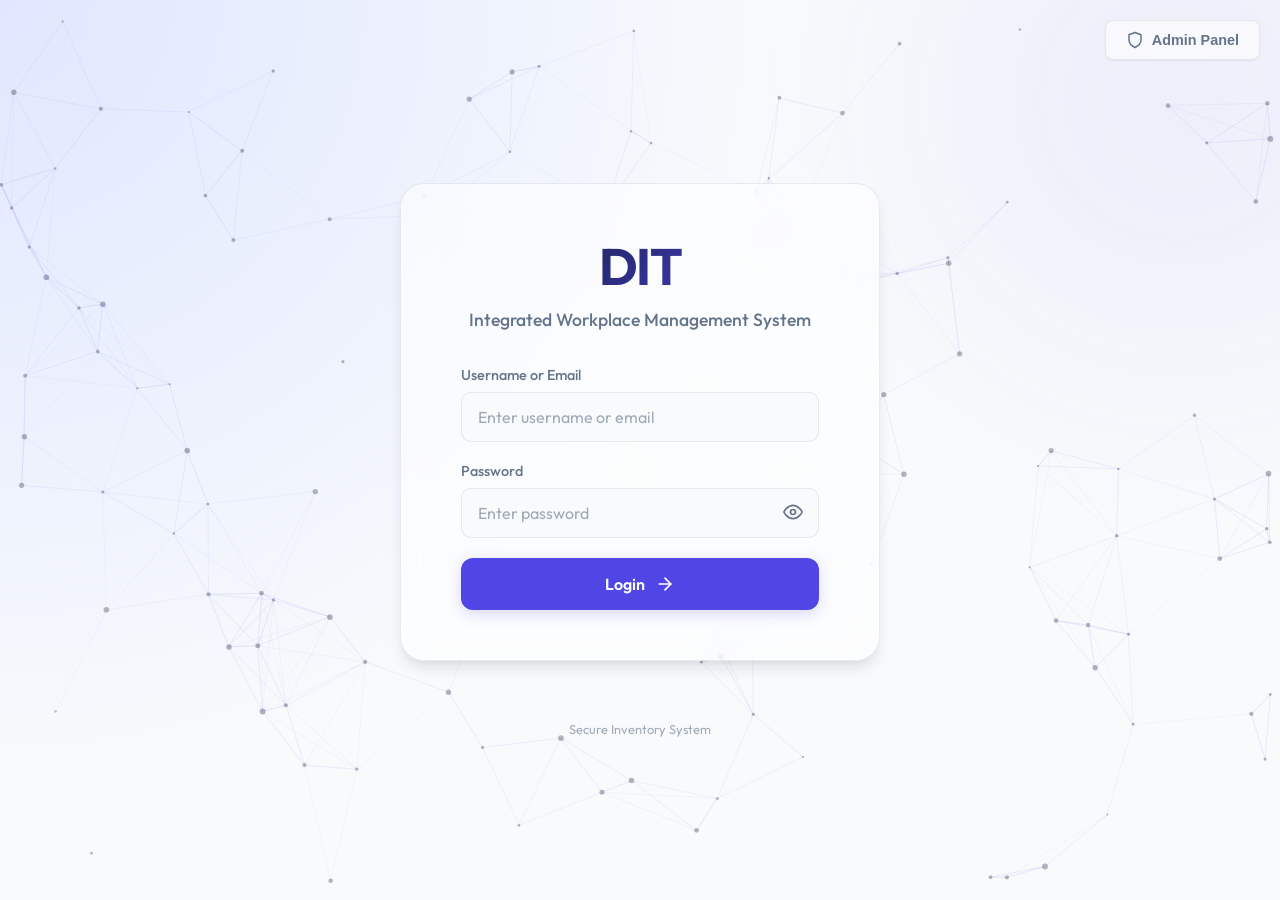
<file: reports.html>
<!DOCTYPE html>
<html lang="en">
  <head>
    <meta charset="UTF-8" />
    <meta name="viewport" content="width=device-width, initial-scale=1.0" />
    <title>Reports — DIT Inventory System</title>
    <script>document.documentElement.removeAttribute('data-theme'); localStorage.setItem('dit_theme', 'light');</script>
    <link
      href="https://fonts.googleapis.com/css2?family=Space+Grotesk:wght@400;500;600;700&amp;family=DM+Sans:wght@300;400;500;600&amp;display=swap"
      rel="stylesheet"
    />
    <link rel="stylesheet" href="https://cdnjs.cloudflare.com/ajax/libs/font-awesome/6.5.0/css/all.min.css" />

    <style>
      .theme-btn { display: none !important; }
      :root {
        /* Light Theme (Default) */
        --bg: #f4f6fa;
        --bg-secondary: #ffffff;
        --card: #ffffff;
        --card-hover: #ffffff;
        --fg: #1a1f36;
        --muted: #6b7394;
        --accent: #00b87a;
        --accent-dim: rgba(0, 184, 122, 0.08);
        --accent-glow: rgba(0, 184, 122, 0.18);
        --danger: #e8365d;
        --border: rgba(0, 0, 0, 0.07);
        --border-hover: rgba(0, 184, 122, 0.35);
        --header-height: 72px;
        --radius: 16px;
        --shadow-sm: 0 1px 3px rgba(0,0,0,0.04);
        --shadow-md: 0 4px 16px rgba(0,0,0,0.06);
        --shadow-lg: 0 12px 40px rgba(0,0,0,0.08);

        --header-bg: rgba(255, 255, 255, 0.82);
        --glass-bg: rgba(0, 0, 0, 0.03);
        --glass-border: rgba(0, 0, 0, 0.07);
        --modal-bg: rgba(0, 0, 0, 0.25);
        --modal-box-bg: #ffffff;
        --toast-bg: #ffffff;
        --mouse-glow-color: rgba(0, 184, 122, 0.05);
        --btn-cancel-bg: rgba(0, 0, 0, 0.05);
        --btn-cancel-hover-bg: rgba(0, 0, 0, 0.08);
        --grid-pattern-color: rgba(0, 0, 0, 0.02);
      }

      * { margin: 0; padding: 0; box-sizing: border-box; }

      body {
        font-family: "DM Sans", sans-serif;
        background: var(--bg);
        color: var(--fg);
        min-height: 100vh;
        overflow-x: hidden;
        transition: background 0.4s ease, color 0.4s ease;
      }

      /* ================= ANIMATED BACKGROUND ================= */
      .bg-layer { position: fixed; inset: 0; z-index: 0; overflow: hidden; pointer-events: none; }
      .bg-layer .orb { position: absolute; border-radius: 50%; filter: blur(120px); opacity: 0.18; animation: orbFloat 20s ease-in-out infinite; }
      .bg-layer .orb:nth-child(1) { width: 500px; height: 500px; background: radial-gradient(circle, #00e09e 0%, transparent 70%); top: -10%; left: -5%; animation-delay: 0s; }
      .bg-layer .orb:nth-child(2) { width: 400px; height: 400px; background: radial-gradient(circle, #3b82f6 0%, transparent 70%); bottom: -15%; right: -5%; animation-delay: -7s; }
      .bg-layer .orb:nth-child(3) { width: 300px; height: 300px; background: radial-gradient(circle, #f59e0b 0%, transparent 70%); top: 50%; left: 50%; transform: translate(-50%, -50%); animation-delay: -14s; opacity: 0.1; }
      @keyframes orbFloat {
        0%, 100% { transform: translate(0, 0) scale(1); }
        25% { transform: translate(60px, -40px) scale(1.1); }
        50% { transform: translate(-30px, 50px) scale(0.95); }
        75% { transform: translate(40px, 30px) scale(1.05); }
      }

      .grid-pattern {
        position: fixed; inset: 0; z-index: 0; pointer-events: none;
        background-image: linear-gradient(var(--grid-pattern-color) 1px, transparent 1px), linear-gradient(90deg, var(--grid-pattern-color) 1px, transparent 1px);
        background-size: 60px 60px;
      }

      /* ================= HEADER ================= */
      .header {
        position: fixed; top: 0; left: 0; width: 100%; height: var(--header-height);
        background: var(--header-bg); backdrop-filter: blur(20px); -webkit-backdrop-filter: blur(20px);
        border-bottom: 1px solid var(--border);
        display: flex; justify-content: space-between; align-items: center;
        padding: 0 32px; z-index: 1000;
        transition: background 0.4s ease, border-color 0.4s ease;
      }

      .brand { display: flex; align-items: center; gap: 12px; text-decoration: none; }

      .brand-logo {
        width: 40px; height: 40px;
        background: linear-gradient(135deg, var(--accent), #009966);
        border-radius: 10px; display: flex; align-items: center; justify-content: center;
        font-family: "Space Grotesk", sans-serif; font-weight: 700; font-size: 1.1rem; color: #fff;
        box-shadow: 0 2px 12px var(--accent-glow);
      }

      .brand-text { font-family: "Space Grotesk", sans-serif; font-size: 1.2rem; font-weight: 700; color: var(--fg); letter-spacing: -0.02em; }
      .brand-text span { color: var(--accent); }

      .header-right { display: flex; align-items: center; gap: 12px; }

      .theme-btn {
        width: 38px; height: 38px; display: flex; align-items: center; justify-content: center;
        background: var(--glass-bg); border: 1px solid var(--glass-border); border-radius: 10px;
        color: var(--fg); cursor: pointer; font-size: 0.95rem; transition: all 0.3s ease;
      }
      .theme-btn:hover { background: var(--accent-dim); color: var(--accent); border-color: var(--border-hover); }

      .live-clock {
        font-family: "Space Grotesk", sans-serif; font-size: 0.85rem; color: var(--muted);
        background: var(--glass-bg); padding: 6px 14px; border-radius: 8px; border: 1px solid var(--glass-border);
      }

      .logout-btn {
        border: 1px solid rgba(232, 54, 93, 0.25); background: rgba(232, 54, 93, 0.06); color: var(--danger);
        padding: 9px 20px; border-radius: 10px; cursor: pointer; font-size: 0.88rem; font-weight: 500;
        font-family: "DM Sans", sans-serif; transition: all 0.3s ease; display: flex; align-items: center; gap: 8px;
      }
      .logout-btn:hover { background: var(--danger); color: #fff; border-color: var(--danger); box-shadow: 0 4px 16px rgba(232, 54, 93, 0.25); }
      .logout-btn i { font-size: 0.8rem; }

      /* ================= MAIN ================= */
      .container { position: relative; z-index: 1; max-width: 1200px; margin: auto; padding: calc(var(--header-height) + 40px) 24px 60px; }

      /* ================= BACK LINK ================= */
      .back-link {
        display: inline-flex; align-items: center; gap: 8px; color: var(--muted); text-decoration: none;
        font-size: 0.88rem; font-weight: 500; margin-bottom: 20px; transition: color 0.3s ease;
      }
      .back-link:hover { color: var(--accent); }

      /* ================= WELCOME SECTION ================= */
      .welcome-section { margin-bottom: 32px; animation: fadeSlideUp 0.8s ease both; }
      .welcome-section h1 { font-family: "Space Grotesk", sans-serif; font-size: 2.4rem; font-weight: 700; letter-spacing: -0.03em; line-height: 1.15; margin-bottom: 10px; }
      .welcome-section h1 .accent-line { color: var(--accent); }
      .welcome-section p { color: var(--muted); font-size: 1.05rem; max-width: 560px; }

      /* ================= STAT CARDS ================= */
      .stats-grid {
        display: grid; grid-template-columns: repeat(auto-fit, minmax(220px, 1fr)); gap: 20px; margin-bottom: 40px;
      }

      .stat-card {
        background: var(--card); border: 1px solid var(--border); border-radius: var(--radius);
        padding: 22px 24px; box-shadow: var(--shadow-sm); display: flex; align-items: center; gap: 16px;
        transition: all 0.4s cubic-bezier(0.23, 1, 0.32, 1);
      }
      .stat-card:hover { transform: translateY(-4px); border-color: var(--border-hover); box-shadow: var(--shadow-md); }

      .stat-icon {
        width: 50px; height: 50px; border-radius: 14px; display: flex; align-items: center; justify-content: center;
        font-size: 1.2rem; flex-shrink: 0;
      }
      .stat-icon.all { color: var(--accent); background: var(--accent-dim); }
      .stat-icon.clothing { color: #3b82f6; background: rgba(59, 130, 246, 0.1); }
      .stat-icon.inventory { color: #f59e0b; background: rgba(245, 158, 11, 0.1); }
      .stat-icon.printing { color: #8b5cf6; background: rgba(139, 92, 246, 0.1); }
      .stat-icon.jobscard { color: #ec4899; background: rgba(236, 72, 153, 0.1); }
      .stat-icon.personnel { color: #14b8a6; background: rgba(20, 184, 166, 0.1); }

      .stat-info .stat-value { font-family: "Space Grotesk", sans-serif; font-size: 1.5rem; font-weight: 700; line-height: 1.2; }
      .stat-info .stat-label { font-size: 0.82rem; color: var(--muted); }

      /* ================= ACTIVITY SECTION ================= */
      .activity-section {
        background: var(--card); border: 1px solid var(--border); border-radius: var(--radius);
        padding: 32px; box-shadow: var(--shadow-sm); animation: fadeSlideUp 0.8s ease 0.2s both;
        transition: background 0.4s ease, border-color 0.4s ease;
      }

      .section-header { display: flex; justify-content: space-between; align-items: center; gap: 16px; flex-wrap: wrap; margin-bottom: 24px; }
      .section-header h2 { font-family: "Space Grotesk", sans-serif; font-size: 1.5rem; font-weight: 700; letter-spacing: -0.02em; color: var(--fg); }

      .activity-badge {
        display: flex; align-items: center; gap: 6px; background: var(--accent-dim); color: var(--accent);
        padding: 6px 14px; border-radius: 20px; font-size: 0.75rem; font-weight: 600; font-family: "Space Grotesk", sans-serif;
      }
      .activity-badge::before { content: ""; width: 8px; height: 8px; background: var(--accent); border-radius: 50%; animation: pulse 2s infinite; }
      @keyframes pulse {
        0% { box-shadow: 0 0 0 0 var(--accent-glow); }
        70% { box-shadow: 0 0 0 8px transparent; }
        100% { box-shadow: 0 0 0 0 transparent; }
      }

      /* ================= FILTER TABS ================= */
      .filter-bar { display: flex; align-items: center; gap: 10px; flex-wrap: wrap; margin-bottom: 24px; }

      .filter-tab {
        border: 1px solid var(--border); background: var(--glass-bg); color: var(--muted);
        padding: 8px 16px; border-radius: 10px; font-size: 0.85rem; font-weight: 500;
        font-family: "DM Sans", sans-serif; cursor: pointer; transition: all 0.3s ease;
        display: flex; align-items: center; gap: 8px;
      }
      .filter-tab i { font-size: 0.78rem; }
      .filter-tab:hover { border-color: var(--border-hover); color: var(--fg); }
      .filter-tab.active { background: var(--accent); color: #fff; border-color: var(--accent); box-shadow: 0 2px 10px var(--accent-glow); }

      .search-input-wrap { position: relative; margin-left: auto; }
      .search-input-wrap i { position: absolute; left: 14px; top: 50%; transform: translateY(-50%); color: var(--muted); font-size: 0.82rem; }
      .search-input {
        font-family: "DM Sans", sans-serif; background: var(--glass-bg); border: 1px solid var(--border);
        border-radius: 10px; padding: 9px 14px 9px 36px; font-size: 0.85rem; color: var(--fg);
        width: 220px; transition: all 0.3s ease;
      }
      .search-input:focus { outline: none; border-color: var(--border-hover); background: var(--card); }
      .search-input::placeholder { color: var(--muted); }

      .activity-list { display: flex; flex-direction: column; gap: 4px; }

      .activity-item {
        display: flex; align-items: center; gap: 16px; padding: 14px 12px; border-radius: 12px;
        transition: background 0.3s ease; cursor: pointer;
      }
      .activity-item:hover { background: var(--glass-bg); }
      .activity-item.hidden { display: none; }

      .activity-icon { width: 44px; height: 44px; border-radius: 12px; display: flex; align-items: center; justify-content: center; font-size: 1.1rem; flex-shrink: 0; }
      .activity-icon.clothing { color: #3b82f6; background: rgba(59, 130, 246, 0.1); }
      .activity-icon.inventory { color: #f59e0b; background: rgba(245, 158, 11, 0.1); }
      .activity-icon.printing { color: #8b5cf6; background: rgba(139, 92, 246, 0.1); }
      .activity-icon.jobscard { color: #ec4899; background: rgba(236, 72, 153, 0.1); }
      .activity-icon.personnel { color: #14b8a6; background: rgba(20, 184, 166, 0.1); }

      .activity-details { flex: 1; min-width: 0; }
      .activity-details p { font-size: 0.95rem; color: var(--fg); margin-bottom: 4px; }
      .activity-details .activity-change { color: var(--fg); white-space: pre-wrap; overflow-wrap: anywhere; }
      .activity-details .activity-change strong { color: var(--muted); font-size: 0.8rem; }
      .activity-details .activity-meta { display: flex; align-items: center; gap: 8px; flex-wrap: wrap; }
      .activity-details .activity-meta span { font-size: 0.82rem; color: var(--muted); }
      .activity-module-tag {
        font-size: 0.7rem; font-weight: 600; padding: 2px 8px; border-radius: 6px;
        text-transform: uppercase; letter-spacing: 0.02em;
      }
      .activity-module-tag.clothing { color: #3b82f6; background: rgba(59, 130, 246, 0.1); }
      .activity-module-tag.inventory { color: #f59e0b; background: rgba(245, 158, 11, 0.1); }
      .activity-module-tag.printing { color: #8b5cf6; background: rgba(139, 92, 246, 0.1); }
      .activity-module-tag.jobscard { color: #ec4899; background: rgba(236, 72, 153, 0.1); }
      .activity-module-tag.personnel { color: #14b8a6; background: rgba(20, 184, 166, 0.1); }

      .activity-status { font-size: 0.75rem; color: var(--muted); padding: 4px 10px; border-radius: 6px; background: var(--glass-bg); font-weight: 500; flex-shrink: 0; }

      .empty-state { text-align: center; padding: 60px 20px; color: var(--muted); display: none; }
      .empty-state.show { display: block; }
      .empty-state i { font-size: 2rem; margin-bottom: 14px; opacity: 0.5; }
      .empty-state p { font-size: 0.95rem; }

      /* ================= FOOTER ================= */
      .footer { text-align: center; margin-top: 60px; padding: 24px 0; border-top: 1px solid var(--border); color: var(--muted); font-size: 0.82rem; }
      .footer span { color: var(--accent); font-weight: 500; }

      @keyframes fadeSlideUp {
        from { opacity: 0; transform: translateY(30px); }
        to { opacity: 1; transform: translateY(0); }
      }

      /* ================= LOGOUT MODAL ================= */
      .modal-overlay {
        position: fixed; inset: 0; background: var(--modal-bg); backdrop-filter: blur(8px); z-index: 2000;
        display: flex; align-items: center; justify-content: center; opacity: 0; visibility: hidden; transition: all 0.3s ease;
      }
      .modal-overlay.active { opacity: 1; visibility: visible; }
      .modal-box {
        background: var(--modal-box-bg); border: 1px solid var(--border); border-radius: var(--radius);
        padding: 36px; max-width: 400px; width: 90%; text-align: center; transform: scale(0.9);
        transition: transform 0.3s ease; box-shadow: var(--shadow-lg);
      }
      .modal-overlay.active .modal-box { transform: scale(1); }
      .modal-box .modal-icon {
        width: 56px; height: 56px; border-radius: 50%; background: rgba(232, 54, 93, 0.08);
        border: 1px solid rgba(232, 54, 93, 0.15); display: flex; align-items: center; justify-content: center;
        margin: 0 auto 18px; color: var(--danger); font-size: 1.3rem;
      }
      .modal-box h3 { font-family: "Space Grotesk", sans-serif; font-size: 1.25rem; margin-bottom: 8px; color: var(--fg); }
      .modal-box p { color: var(--muted); font-size: 0.92rem; margin-bottom: 24px; }
      .modal-actions { display: flex; gap: 12px; justify-content: center; }
      .modal-actions button {
        padding: 10px 24px; border-radius: 10px; font-size: 0.9rem; font-weight: 500; cursor: pointer;
        transition: all 0.3s ease; font-family: "DM Sans", sans-serif; border: none;
      }
      .btn-cancel { background: var(--btn-cancel-bg); color: var(--fg); border: 1px solid var(--border) !important; }
      .btn-cancel:hover { background: var(--btn-cancel-hover-bg); }
      .btn-confirm-logout { background: var(--danger); color: #fff; }
      .btn-confirm-logout:hover { box-shadow: 0 4px 16px rgba(232, 54, 93, 0.3); }

      /* ================= TOAST ================= */
      .toast-container { position: fixed; top: calc(var(--header-height) + 16px); right: 24px; z-index: 3000; display: flex; flex-direction: column; gap: 10px; }
      .toast {
        background: var(--toast-bg); border: 1px solid var(--border); border-radius: 12px; padding: 14px 20px;
        display: flex; align-items: center; gap: 10px; font-size: 0.9rem; color: var(--fg);
        box-shadow: var(--shadow-lg); animation: toastIn 0.4s ease both; min-width: 260px;
      }
      .toast.exit { animation: toastOut 0.3s ease both; }
      .toast i { font-size: 1rem; }
      .toast.success i { color: var(--accent); }
      .toast.error i { color: var(--danger); }
      @keyframes toastIn { from { opacity: 0; transform: translateX(40px); } to { opacity: 1; transform: translateX(0); } }
      @keyframes toastOut { from { opacity: 1; transform: translateX(0); } to { opacity: 0; transform: translateX(40px); } }

      /* ================= MOUSE GLOW ================= */
      .mouse-glow {
        position: fixed; width: 300px; height: 300px; border-radius: 50%;
        background: radial-gradient(circle, var(--mouse-glow-color), transparent 70%);
        pointer-events: none; z-index: 0; transform: translate(-50%, -50%);
        transition: left 0.15s ease, top 0.15s ease;
      }
      .module-background { position: fixed; inset: 0; z-index: 0; pointer-events: none; overflow: hidden; background: radial-gradient(circle at 0% 0%, #e0e7ff 0%, #f8fafc 50%); }
      .module-background canvas { width: 100%; height: 100%; display: block; }
      [data-theme="light"] .module-background { background: radial-gradient(circle at 0% 0%, #e0e7ff 0%, #f8fafc 50%); }

      /* ================= RESPONSIVE ================= */
      @media (max-width: 768px) {
        .header { padding: 0 16px; }
        .welcome-section h1 { font-size: 1.7rem; }
        .live-clock { display: none; }
        .activity-section { padding: 24px 20px; }
        .search-input-wrap { margin-left: 0; width: 100%; }
        .search-input { width: 100%; }
      }

      @media (max-width: 480px) {
        .welcome-section h1 { font-size: 1.4rem; }
        .brand-text { font-size: 1rem; }
        .logout-btn span { display: none; }
        .activity-status { display: none; }
        .stats-grid { grid-template-columns: 1fr 1fr; }
      }

      @media (prefers-reduced-motion: reduce) {
        *, *::before, *::after { animation-duration: 0.01ms !important; transition-duration: 0.01ms !important; }
      }
    </style>
    <link rel="stylesheet" href="responsive.css" />
  </head>

  <body>
    <script>try { if (!JSON.parse(sessionStorage.getItem('loggedInUser') || 'null')) window.location.replace('index.html'); } catch (e) { sessionStorage.clear(); window.location.replace('index.html'); }</script>
    <div class="module-background" aria-hidden="true"><canvas id="moduleBgCanvas"></canvas></div>
    <!-- ANIMATED BACKGROUND -->
    <div class="bg-layer" aria-hidden="true">
      <div class="orb"></div>
      <div class="orb"></div>
      <div class="orb"></div>
    </div>
    <div class="grid-pattern" aria-hidden="true"></div>
    <div class="mouse-glow" id="mouseGlow" aria-hidden="true"></div>

    <!-- HEADER -->
    <header class="header" role="banner">
      <a href="dashboard.html" class="brand">
        <div class="brand-logo" aria-hidden="true">D</div>
        <div class="brand-text">DIT <span>Inventory</span></div>
      </a>
      <div class="header-right">
        <button class="theme-btn" id="themeToggle" onclick="toggleTheme()" aria-label="Toggle dark mode">
          </button>
          <div class="live-clock" id="liveClock" aria-live="polite"></div>
        <button class="logout-btn" onclick="showLogoutModal()" aria-label="Logout">
          <i class="fa-solid fa-arrow-right-from-bracket"></i>
          <span>Logout</span>
        </button>
      </div>
    </header>

    <!-- MAIN -->
    <main class="container">
      <a href="dashboard.html" class="back-link">
        <i class="fa-solid fa-arrow-left"></i>
        Back to Dashboard
      </a>

      <!-- WELCOME -->
      <section class="welcome-section">
        <h1 id="greeting">
          Reports <span class="accent-line">&amp; Activity</span>
        </h1>
        <p>A consolidated view of every recorded activity and occurrence across the Clothing, Inventories, and Pay Printing modules.</p>
      </section>

      <!-- STATS -->
      <section class="stats-grid" aria-label="Activity summary">
        <div class="stat-card">
          <div class="stat-icon all"><i class="fa-solid fa-layer-group"></i></div>
          <div class="stat-info">
            <div class="stat-value" id="statAll">0</div>
            <div class="stat-label">Total occurrences</div>
          </div>
        </div>
        <div class="stat-card">
          <div class="stat-icon clothing"><i class="fa-solid fa-shirt"></i></div>
          <div class="stat-info">
            <div class="stat-value" id="statClothing">0</div>
            <div class="stat-label">Clothing</div>
          </div>
        </div>
        <div class="stat-card">
          <div class="stat-icon inventory"><i class="fa-solid fa-boxes-stacked"></i></div>
          <div class="stat-info">
            <div class="stat-value" id="statInventory">0</div>
            <div class="stat-label">Inventories</div>
          </div>
        </div>
        <div class="stat-card">
          <div class="stat-icon jobscard"><i class="fa-solid fa-clipboard-list"></i></div>
          <div class="stat-info">
            <div class="stat-value" id="statJobscard">0</div>
            <div class="stat-label">Jobs Card</div>
          </div>
        </div>
        <div class="stat-card">
          <div class="stat-icon printing"><i class="fa-solid fa-print"></i></div>
          <div class="stat-info">
            <div class="stat-value" id="statPrinting">0</div>
            <div class="stat-label">Pay Printing</div>
          </div>
        </div>
        <div class="stat-card">
          <div class="stat-icon personnel"><i class="fa-solid fa-users"></i></div>
          <div class="stat-info">
            <div class="stat-value" id="statPersonnel">0</div>
            <div class="stat-label">Personnel</div>
          </div>
        </div>
      </section>

      <!-- ACTIVITY LOG -->
      <section class="activity-section" aria-label="Activity log">
        <div class="section-header">
          <h2>Activity Log</h2>
          <span class="activity-badge">Live Feed</span>
        </div>

        <div class="filter-bar" role="tablist" aria-label="Filter activities by module">
          <button class="filter-tab active" data-filter="all" role="tab" aria-selected="true">
            <i class="fa-solid fa-layer-group"></i> All
          </button>
          <button class="filter-tab" data-filter="clothing" role="tab" aria-selected="false">
            <i class="fa-solid fa-shirt"></i> Clothing
          </button>
          <button class="filter-tab" data-filter="inventory" role="tab" aria-selected="false">
            <i class="fa-solid fa-boxes-stacked"></i> Inventories
          </button>
           <button class="filter-tab" data-filter="jobscard" role="tab" aria-selected="false">
            <i class="fa-solid fa-clipboard-list"></i> Jobs Card
          </button>
          <button class="filter-tab" data-filter="printing" role="tab" aria-selected="false">
            <i class="fa-solid fa-print"></i> Pay Printing
          </button>
           <button class="filter-tab" data-filter="personnel" role="tab" aria-selected="false">
            <i class="fa-solid fa-users"></i> Personnel
          </button>
          <div class="search-input-wrap">
            <i class="fa-solid fa-magnifying-glass"></i>
            <input type="text" class="search-input" id="searchInput" placeholder="Search activities..." aria-label="Search activities" />
          </div>
        </div>

        <div class="activity-list" id="activityList"></div>

        <div class="empty-state show" id="emptyState">
          <i class="fa-solid fa-inbox"></i>
          <p>No activities match your filter.</p>
        </div>
      </section>

      <!-- FOOTER -->
      <footer class="footer">
        © <span id="footerYear"></span> Richard Ayensu Bentil — <span>v2.5</span>. All rights reserved.
      </footer>
    </main>

    <!-- LOGOUT MODAL -->
    <div class="modal-overlay" id="logoutModal" role="dialog" aria-labelledby="modalTitle" aria-modal="true">
      <div class="modal-box">
        <div class="modal-icon"><i class="fa-solid fa-arrow-right-from-bracket"></i></div>
        <h3 id="modalTitle">Confirm Logout</h3>
        <p>You will be signed out and redirected to the login page.</p>
        <div class="modal-actions">
          <button class="btn-cancel" onclick="hideLogoutModal()">Cancel</button>
          <button class="btn-confirm-logout" onclick="confirmLogout()">Logout</button>
        </div>
      </div>
    </div>

    <!-- TOAST CONTAINER -->
    <div class="toast-container" id="toastContainer" aria-live="polite"></div>

    <script src="sql-storage.js"></script>
    <script src="supabase-config.js"></script>
    <script src="cloud-sync.js"></script>
    <script>
      const memoryStore = (() => {
        const values = Object.create(null);
        return {
          getItem(key) { try { const stored = localStorage.getItem(key); if (stored !== null) return stored; } catch (e) {} return Object.prototype.hasOwnProperty.call(values, key) ? values[key] : null; },
          setItem(key, value) { values[key] = String(value); try { localStorage.setItem(key, String(value)); } catch (e) {} if (window.sqlStorageSet) window.sqlStorageSet(key, value); }
        };
      })();

      function isAdministrator() {
        try {
          const loggedInUser = JSON.parse(sessionStorage.getItem('loggedInUser') || 'null');
          return loggedInUser && (loggedInUser.role === 'Admin' || loggedInUser.role === 'Administrator');
        } catch (e) {
          return false;
        }
      }

      if (!isAdministrator()) {
        window.location.replace('dashboard.html');
        throw new Error('Administrator access is required to view reports.');
      }

      /* ================= THEME TOGGLE ================= */
      function toggleTheme() {
        document.documentElement.removeAttribute('data-theme');
        localStorage.setItem('dit_theme', 'light');
        const icon = document.getElementById('themeIcon');
        if (icon) {
          icon.classList.remove('fa-sun');
          icon.classList.add('fa-moon');
        }
      }

      /* ================= LIVE CLOCK ================= */
      function updateClock() {
        const now = new Date();
        const opts = { hour: "2-digit", minute: "2-digit", second: "2-digit", hour12: true };
        document.getElementById("liveClock").textContent = now.toLocaleTimeString("en-US", opts);
      }
      updateClock();
      setInterval(updateClock, 1000);

      /* ================= FOOTER YEAR ================= */
      document.getElementById("footerYear").textContent = new Date().getFullYear();

      /* ================= MOUSE GLOW ================= */
      const glow = document.getElementById("mouseGlow");
      document.addEventListener("mousemove", (e) => {
        glow.style.left = e.clientX + "px";
        glow.style.top = e.clientY + "px";
      });

      /* ================= LOGOUT MODAL ================= */
      function showLogoutModal() {
        document.getElementById("logoutModal").classList.add("active");
      }
      function hideLogoutModal() {
        document.getElementById("logoutModal").classList.remove("active");
      }
      function confirmLogout() {
        hideLogoutModal();
        showToast("Logging out...", "success");
        setTimeout(() => {
          sessionStorage.clear();
          window.location.href = "index.html";
        }, 800);
      }
      document.getElementById("logoutModal").addEventListener("click", (e) => {
        if (e.target === e.currentTarget) hideLogoutModal();
      });
      document.addEventListener("keydown", (e) => {
        if (e.key === "Escape") hideLogoutModal();
      });

      /* ================= TOAST ================= */
      function showToast(message, type) {
        const container = document.getElementById("toastContainer");
        const toast = document.createElement("div");
        toast.className = `toast ${type}`;

        const icon = type === "success" ? '<i class="fa-solid fa-circle-check"></i>' : '<i class="fa-solid fa-circle-xmark"></i>';

        toast.innerHTML = `${icon}<span>${message}</span>`;
        container.appendChild(toast);

        setTimeout(() => {
          toast.classList.add("exit");
          toast.addEventListener("animationend", () => toast.remove());
        }, 2500);
      }

      /* ================= REPORTS: ACTIVITY DATA ================= */
      const activityList = document.getElementById('activityList');
      const filterTabs = Array.from(document.querySelectorAll('.filter-tab'));
      const searchInput = document.getElementById('searchInput');
      const emptyState = document.getElementById('emptyState');

      let activeFilter = 'all';
      let activityItems = [];

      function readJson(key, fallback) {
        try { return JSON.parse(memoryStore.getItem(key) || ''); } catch (e) { return fallback; }
      }

      function escapeHtml(value) {
        return String(value == null ? '' : value).replace(/[&<>'"]/g, function (char) {
          return { '&': '&amp;', '<': '&lt;', '>': '&gt;', "'": '&#39;', '"': '&quot;' }[char];
        });
      }

      function hideBooleanValues(value) {
        return String(value == null ? '' : value)
          .replace(/\s*:\s*"?(?:true|false)"?/gi, '')
          .replace(/\b(?:true|false)\b/gi, '')
          .replace(/\s{2,}/g, ' ')
          .replace(/,\s*,/g, ',')
          .trim();
      }

      function formatActivityDate(value) {
        if (!value) return 'Date unavailable';
        var date = new Date(value);
        if (isNaN(date.getTime())) return String(value);
        var datePart = date.toLocaleDateString('en-US', { year: 'numeric', month: 'short', day: 'numeric' });
        var timePart = date.toLocaleTimeString('en-US', { hour: '2-digit', minute: '2-digit', hour12: true });
        return datePart + ' \u2022 ' + timePart;
      }

      function collectActivities() {
        var activities = [];
        var order = 0;

        // Generic audit log — clothing, printing, jobscard, personnel all write here
        readJson('dit_activity_log_v1', []).forEach(function (entry) {
          var mod = entry.module || 'clothing';
          var iconMap = { clothing: 'fa-shirt', inventory: 'fa-boxes-stacked', printing: 'fa-print', jobscard: 'fa-clipboard-list', personnel: 'fa-users' };
          activities.push({
            module: mod,
            icon: iconMap[mod] || 'fa-circle-dot',
            action: entry.action || 'Activity recorded',
            detail: entry.detail || 'Change recorded',
            office: entry.office || '',
            itemName: entry.itemName || ((String(entry.detail || '').match(/^Item\s+(.+?)(?::| removed$)/i) || [])[1] || ''),
            user: entry.user || 'Unknown user',
            userId: entry.userId || entry.user || 'Unknown user',
            date: entry.date || entry.createdAt || '',
            quantity: entry.quantity,
            order: order++
          });
        });

        // Clothing records (legacy direct reads)
        var clothing = readJson('military_clothing_db_v6', {}) || {};
        (clothing.records || []).forEach(function (record) {
          activities.push({ module: 'clothing', icon: 'fa-shirt', action: 'Clothing record updated', detail: (record.name || record.svcNo || 'Personnel record'), user: record.userId || 'Unknown user', date: record.updatedAt || record.date || '', order: order++ });
        });
        (readJson('military_clothing_receipts_v1', []) || []).forEach(function (receipt) {
          activities.push({ module: 'clothing', icon: 'fa-shirt', action: 'Clothing receipt recorded', detail: receipt.itemName || receipt.itemKey || 'Clothing item', user: receipt.userId || 'Unknown user', date: receipt.updatedAt || receipt.createdAt || receipt.date || '', quantity: receipt.qty, order: order++ });
        });

        // Inventory item history (legacy direct reads)
        var inventory = readJson('dit_stores_data_v33', {}) || {};
        var items = inventory.data && Array.isArray(inventory.data.items) ? inventory.data.items : [];
        items.forEach(function (item) {
          (item.history || []).forEach(function (entry) {
            activities.push({ module: 'inventory', icon: 'fa-boxes-stacked', action: (entry.type || 'updated') + ' inventory', detail: item.name || 'Inventory item', office: item.office || '', itemName: item.name || 'Inventory item', user: entry.rcvdBy || item.receivedBy || 'Unknown user', date: entry.date || item.dateReceived || '', quantity: entry.qty, order: order++ });
          });
        });

        // Pay-store activity (legacy fallback)
        var auditLog = readJson('dit_activity_log_v1', []) || [];
        if (!auditLog.some(function (entry) { return entry.module === 'printing'; })) {
          (readJson('dit_pay_stores_activity_v1', []) || []).forEach(function (entry) {
            activities.push({ module: 'printing', icon: 'fa-print', action: entry.action || 'Pay-store activity', detail: entry.detail || 'Pay-store record', user: entry.user || 'Unknown user', date: entry.date || entry.createdAt || '', quantity: entry.quantity, order: order++ });
          });
        }

        return activities.sort(function (a, b) {
          var diff = new Date(b.date || 0) - new Date(a.date || 0);
          return diff !== 0 ? diff : b.order - a.order;
        });
      }

      function renderActivities() {
        var activities = collectActivities();
        activityList.innerHTML = activities.map(function (activity) {
          var quantity = activity.quantity ? ' | Qty: ' + escapeHtml(activity.quantity) : '';
          var userBadge = activity.userId && activity.userId !== 'Unknown user' ? ' (' + escapeHtml(activity.userId) + ')' : '';
          var activityDetails = activity.module === 'inventory'
            ? '<p><strong>Activity:</strong> ' + escapeHtml(activity.action) + '</p><p class="activity-change"><strong>Office:</strong> ' + escapeHtml(activity.office || 'Office not recorded') + '</p><p class="activity-change"><strong>Item:</strong> ' + escapeHtml(activity.itemName || 'Inventory item') + '</p>'
            : '<p>' + escapeHtml(activity.action) + '</p><p class="activity-change">' + escapeHtml(hideBooleanValues(activity.detail)) + '</p>';
          return '<div class="activity-item" data-module="' + escapeHtml(activity.module) + '">' +
            '<div class="activity-icon ' + escapeHtml(activity.module) + '"><i class="fa-solid ' + escapeHtml(activity.icon) + '"></i></div>' +
            '<div class="activity-details">' + activityDetails +
            '<div class="activity-meta"><span>' + escapeHtml(formatActivityDate(activity.date)) + '</span><span>By ' + escapeHtml(activity.user) + userBadge + quantity + '</span><span class="activity-module-tag ' + escapeHtml(activity.module) + '">' + escapeHtml({ clothing: 'Clothing', inventory: 'Inventories', printing: 'Pay Printing', jobscard: 'Jobs Card', personnel: 'Personnel' }[activity.module] || activity.module) + '</span></div></div>' +
            '<span class="activity-status">Recorded</span></div>';
        }).join('');
        activityItems = Array.from(activityList.querySelectorAll('.activity-item'));
      }

      function updateStats() {
        const counts = { all: activityItems.length, clothing: 0, inventory: 0, printing: 0, jobscard: 0, personnel: 0 };
        activityItems.forEach((item) => {
          const mod = item.dataset.module;
          if (counts[mod] !== undefined) counts[mod]++;
        });
        document.getElementById('statAll').textContent = counts.all;
        document.getElementById('statClothing').textContent = counts.clothing;
        document.getElementById('statInventory').textContent = counts.inventory;
        document.getElementById('statPrinting').textContent = counts.printing;
        document.getElementById('statJobscard').textContent = counts.jobscard;
        document.getElementById('statPersonnel').textContent = counts.personnel;
      }

      function applyFilters() {
        const query = searchInput.value.trim().toLowerCase();
        let visibleCount = 0;

        activityItems.forEach((item) => {
          const matchesModule = activeFilter === 'all' || item.dataset.module === activeFilter;
          const matchesSearch = !query || item.textContent.toLowerCase().includes(query);
          const show = matchesModule && matchesSearch;
          item.classList.toggle('hidden', !show);
          if (show) visibleCount++;
        });

        emptyState.classList.toggle('show', visibleCount === 0);
      }

      filterTabs.forEach((tab) => {
        tab.addEventListener('click', () => {
          filterTabs.forEach((t) => {
            t.classList.remove('active');
            t.setAttribute('aria-selected', 'false');
          });
          tab.classList.add('active');
          tab.setAttribute('aria-selected', 'true');
          activeFilter = tab.dataset.filter;
          applyFilters();
        });
      });

      searchInput.addEventListener('input', applyFilters);

      document.addEventListener('DOMContentLoaded', async function () {
        try {
          var authUser = await window.ditCloudSync.requireSession();
          if (!authUser) { window.location.href = 'index.html'; return; }
          await window.ditCloudSync.hydrate();
          renderActivities();
          updateStats();
          applyFilters();
        } catch (error) {
          console.error('Could not load shared activity records.', error);
          showToast('Could not load shared records: ' + error.message, 'error');
        }
      });
    </script>
    <script src="module-background.js"></script>
  </body>
</html>
</file>
<file: responsive.css>
/* Shared responsive fallback for all inventory pages */
:root {
  --mobile-padding: 16px;
}

html {
  scroll-behavior: smooth;
}

body {
  min-width: 320px;
}

img,
svg,
canvas {
  max-width: 100%;
}

@media (max-width: 1200px) {
  .main-container {
    padding: 24px 20px;
  }

  .main-header {
    flex-direction: column;
    align-items: flex-start;
    gap: 18px;
  }

  .header-right {
    width: 100%;
    align-items: flex-start;
  }

  .date-badge-row {
    width: 100%;
    justify-content: flex-start;
    flex-wrap: wrap;
  }
}

@media (max-width: 900px) {
  .table-scroll-wrapper {
    max-height: 52vh;
  }

  .filter-bar,
  .toolbar-row,
  .main-controls,
  .panel-header,
  .form-grid,
  .form-grid-3col {
    grid-template-columns: 1fr;
    display: grid;
  }

  .panel-actions,
  .header-actions,
  .confirm-actions,
  .modal-footer {
    flex-wrap: wrap;
  }
}

@media (max-width: 720px) {
  .main-container {
    padding: 18px var(--mobile-padding);
  }

  .header-left h1 {
    font-size: 1.8rem;
  }

  .user-info {
    width: 100%;
    justify-content: space-between;
  }

  .nav-dropdown-wrap,
  .nav-toggle-btn {
    width: 100%;
  }

  .nav-dropdown-menu {
    left: 0;
    right: 0;
    width: 100%;
  }

  .table-card {
    border-radius: 12px;
  }

  th,
  td {
    padding-left: 10px;
    padding-right: 10px;
  }
}

@media (max-width: 560px) {
  .main-header {
    padding-bottom: 12px;
  }

  .user-info {
    flex-wrap: wrap;
    gap: 8px;
  }

  .header-btn,
  .btn,
  .split-btn {
    width: 100%;
    justify-content: center;
  }

  .modal {
    max-width: none;
    width: min(100%, 96vw);
  }

  .modal-body,
  .modal-header,
  .modal-footer {
    padding-left: 16px;
    padding-right: 16px;
  }
}
</file>
